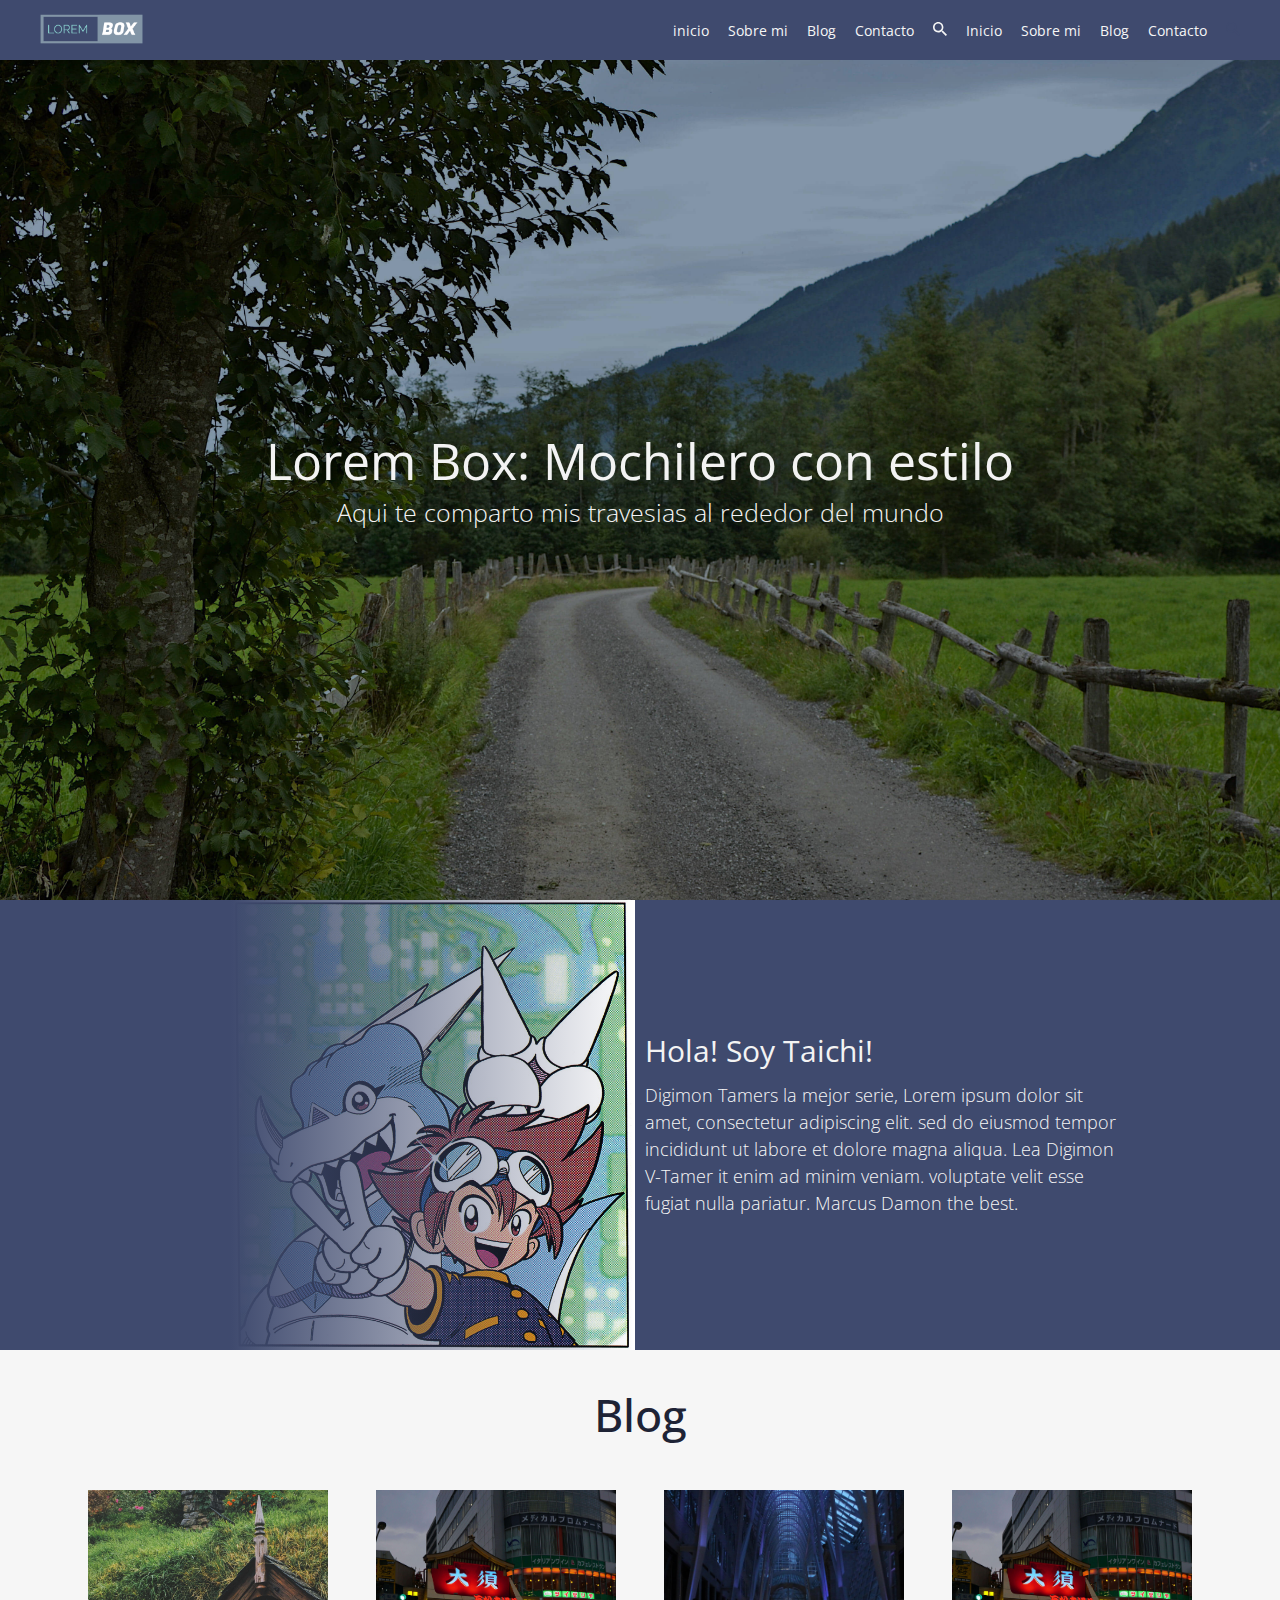
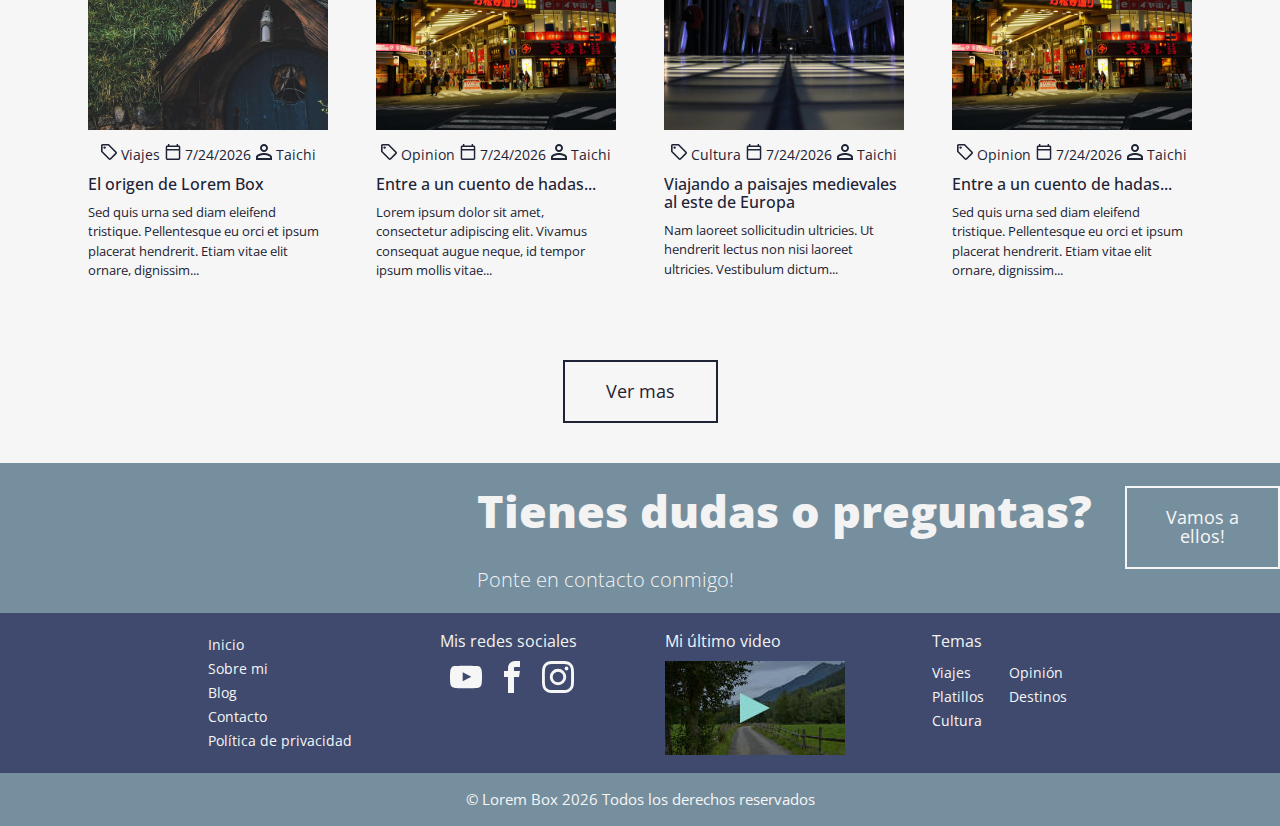
<file: Index.html>
<!DOCTYPE html>
    <html>
    <head>
        <meta charset="utf-8">
        <meta name="=viewport" content="width=device-width, initial-scale=1.0, maximum-scale=1.0, user-scalable=no">
        <link rel="shortcut icon" type="image/x-icon" href="img/logo.ico"> 
        <link rel="preload" href="fonts/OpenSans-Regular.woff2" crossorigin="anonymous" as="font" type="font/woff2">
        <link rel="preload" href="fonts/OpenSans-Light.woff2" crossorigin="anonymous" type="font/woff2"> 
        <title>Lorem Box: Mochilero con estilo</title>
        <link rel="stylesheet" href="css/fonts.css">
        <link rel="stylesheet" href="css/style.css">
        <link rel="stylesheet" href="css/responsivo.css">
        <script src="js/jquery-3.6.3.min.js"></script>
        <script src="js/script.js"></script>
    </head>
    <body>
        <div class="bar">
            <div class="bar-elements-left">
                    <a href="Index.html" class="barLink" data-actor="logo"><img src="img/logo.png" height="30" data-link-type="logo" alt="logo"></a>
                    <a href="Index.html" class="barLink" data-actor="abrirMenuRespons">
  
                    </a>
            </div>
            <div class="bar-elements-right">
               <a href="Index.html" class="barLink">inicio</a>
                <a href="#" class="barLink">Sobre mi</a></li>
                <a href="blog.html" class="barLink">Blog</a></li>
                <a href="contacto.html" class="barLink">Contacto</a></li>
                <a href="#" id="searchButton">
                    <svg data-icon="SearchBtn" width="100%" height="100%" viewBox="0 0 24 24">
                        <g transform="matrix(1.37221,0,0,1.37221,-4.11664,-4.11664)">
                                    <path
                                        d="M15.5,14L14.71,14L14.43,13.73C15.41,12.59 16,11.11 16,9.5C16,5.91 13.09,3 9.5,3C5.91,3 3,5.91 3,9.5C3,13.09 5.91,16 9.5,16C11.11,16 12.59,15.41 13.73,14.43L14,14.71L14,15.5L19,20.49L20.49,19L15.5,14ZM9.5,14C7.01,14 5,11.99 5,9.5C5,7.01 7.01,5 9.5,5C11.99,5 14,7.01 14,9.5C14,11.99 11.99,14 9.5,14Z"
                                        style="fill-rule:nonzero;" />
                        </g>
                    </svg>
                </a>
                <form class="search-box">
                    <input id="searchInput" type="text">
                </form>
            </div>
        </div>

        <div id="menuR" class="menuRespons" data-visible="false">
            <ul>
                <li class="elemLinks"><a href="Index.html" class="enlaceRespons">Inicio</a></li>
                <li class="elemLinks"><a href="#" class="enlaceRespons">Sobre mi</a></li>
                <li class="elemLinks"><a href="blog.html" class="enlaceRespons">Blog</a></li>
                <li class="elemLinks"><a href="contacto.html" class="enlaceRespons">Contacto</a></li>
                <li class="elemLinks"><a href="#" class="enlaceRespons">link</a></li>
                <li class="elemLinks"><a href="#" class="enlaceRespons">link</a></li>
                <li class="elemLinks"><a href="#" class="enlaceRespons">link</a></li>
                <li class="elemLinks"><a href="#" class="enlaceRespons">link</a></li>
            </ul>
        </div>

        <section class="hero">
            <h1>Lorem Box: Mochilero con estilo</h1>
            <h2>Aqui te comparto mis travesias al rededor del mundo</h2>
        </section>

        <section class="about">
            <div class="author"></div>
            <div class="author_info">
                <h1>Hola! Soy Taichi!</h1>
                <p>
                    Digimon Tamers la mejor serie, Lorem ipsum dolor sit amet, consectetur adipiscing elit.
                    sed do eiusmod tempor incididunt ut labore et dolore magna aliqua. 
                    Lea Digimon V-Tamer it enim ad minim veniam.
                    voluptate velit esse fugiat nulla pariatur.
                    Marcus Damon the best. 
                </p>
            </div>
        </section>

        <section class="blog">
            <h1>Blog</h1>

            <div class="home-posts">
                <!--<div class="home-post">

                    <div class="post-img onHomePage" style="background-image: url('img/1.jpg');"></div>
                    <ul class="post-tags home-tags">
                    </ul>
                    <li><a href="#"><span >
                                <svg width="100%" height="100%" viewBox="0 0 24 24" class="post-icon">
                                    <g transform="matrix(1.2,0,0,1.2,-2.4,-2.4)">
                                        <path
                                            d="M21.41,11.58L12.41,2.58C12.05,2.22 11.55,2 11,2L4,2C2.9,2 2,2.9 2,4L2,11C2,11.55 2.22,12.05 2.59,12.42L11.59,21.42C11.95,21.78 12.45,22 13,22C13.55,22 14.05,21.78 14.41,21.41L21.41,14.41C21.78,14.05 22,13.55 22,13C22,12.45 21.77,11.94 21.41,11.58ZM13,20.01L4,11L4,4L11,4L11,3.99L20,12.99L13,20.01Z"
                                            style="fill-rule:nonzero;" />
                                    </g>
                                    <g transform="matrix(1.2,0,0,1.2,-2.4,-2.4)">
                                        <circle cx="6.5" cy="6.5" r="1.5" />
                                    </g>
                                </svg>
                            </span> Viajes</a></li>
                    <li><a href="#"><span >
                                <svg viewBox="0 0 24 24" class="post-icon">
                                    <g transform="matrix(1.09091,0,0,1.09091,-1.09091,-1.09091)">
                                        <path
                                            d="M20,3L19,3L19,1L17,1L17,3L7,3L7,1L5,1L5,3L4,3C2.9,3 2,3.9 2,5L2,21C2,22.1 2.9,23 4,23L20,23C21.1,23 22,22.1 22,21L22,5C22,3.9 21.1,3 20,3ZM20,21L4,21L4,10L20,10L20,21ZM20,8L4,8L4,5L20,5L20,8Z"
                                            style="fill-rule:nonzero;" />
                                    </g>
                                </svg>
                            </span> 20/12/76</a></li>
                    <li><a href="#"><span >
                                <svg width="100%" height="100%" viewBox="0 0 24 24" class="post-icon">
                                    <path
                                        d="M12,2.85C13.74,2.85 15.15,4.26 15.15,6C15.15,7.74 13.74,9.15 12,9.15C10.26,9.15 8.85,7.74 8.85,6C8.85,4.26 10.26,2.85 12,2.85M12,16.35C16.455,16.35 21.15,18.54 21.15,19.5L21.15,21.15L2.85,21.15L2.85,19.5C2.85,18.54 7.545,16.35 12,16.35M12,0C8.685,0 6,2.685 6,6C6,9.315 8.685,12 12,12C15.315,12 18,9.315 18,6C18,2.685 15.315,0 12,0ZM12,13.5C7.995,13.5 0,15.51 0,19.5L0,24L24,24L24,19.5C24,15.51 16.005,13.5 12,13.5Z">
                                </svg>
                            </span> Taichi</a></li>
                    <div class="Post-short">
                        <h3 class="post-title">Lorem impusm</h3>
                        <p class="post-sneak">
                            mas texto de relleno
                        </p>
                    </div>
                </div>
                <div class="home-post">

                    <div class="post-img onHomePage" style="background-image: url('img/2.jpg');"></div>
                    <ul class="post-tags home-tags">
                    </ul>
                    <li><a href="#" class="post-link"><span >
                                <svg width="100%" height="100%" viewBox="0 0 24 24" class="post-icon">
                                    <g transform="matrix(1.2,0,0,1.2,-2.4,-2.4)">
                                        <path
                                            d="M21.41,11.58L12.41,2.58C12.05,2.22 11.55,2 11,2L4,2C2.9,2 2,2.9 2,4L2,11C2,11.55 2.22,12.05 2.59,12.42L11.59,21.42C11.95,21.78 12.45,22 13,22C13.55,22 14.05,21.78 14.41,21.41L21.41,14.41C21.78,14.05 22,13.55 22,13C22,12.45 21.77,11.94 21.41,11.58ZM13,20.01L4,11L4,4L11,4L11,3.99L20,12.99L13,20.01Z"
                                            style="fill-rule:nonzero;" />
                                    </g>
                                    <g transform="matrix(1.2,0,0,1.2,-2.4,-2.4)">
                                        <circle cx="6.5" cy="6.5" r="1.5" />
                                    </g>
                                </svg>
                            </span> Viajes</a></li>
                    <li><a href="#" class="post-link"><span >
                                <svg viewBox="0 0 24 24" class="post-icon">
                                    <g transform="matrix(1.09091,0,0,1.09091,-1.09091,-1.09091)">
                                        <path
                                            d="M20,3L19,3L19,1L17,1L17,3L7,3L7,1L5,1L5,3L4,3C2.9,3 2,3.9 2,5L2,21C2,22.1 2.9,23 4,23L20,23C21.1,23 22,22.1 22,21L22,5C22,3.9 21.1,3 20,3ZM20,21L4,21L4,10L20,10L20,21ZM20,8L4,8L4,5L20,5L20,8Z"
                                            style="fill-rule:nonzero;" />
                                    </g>
                                </svg>
                            </span> 20/12/76</a></li>
                    <li><a href="#" class="post-link"><span >
                                <svg width="100%" height="100%" viewBox="0 0 24 24" class="post-icon">
                                    <path
                                        d="M12,2.85C13.74,2.85 15.15,4.26 15.15,6C15.15,7.74 13.74,9.15 12,9.15C10.26,9.15 8.85,7.74 8.85,6C8.85,4.26 10.26,2.85 12,2.85M12,16.35C16.455,16.35 21.15,18.54 21.15,19.5L21.15,21.15L2.85,21.15L2.85,19.5C2.85,18.54 7.545,16.35 12,16.35M12,0C8.685,0 6,2.685 6,6C6,9.315 8.685,12 12,12C15.315,12 18,9.315 18,6C18,2.685 15.315,0 12,0ZM12,13.5C7.995,13.5 0,15.51 0,19.5L0,24L24,24L24,19.5C24,15.51 16.005,13.5 12,13.5Z">
                                </svg>
                            </span> Taichi</a></li>
                    <div class="Post-short">
                        <h3 class="post-title">Lorem impusm</h3>
                        <p class="post-sneak">
                            mas texto de relleno
                        </p>
                    </div>
                </div>
                <div class="home-post">
                    <div class="post-img onHomePage" style="background-image: url('img/4.jpg');"></div>
                    <ul class="post-tags home-tags">
                    </ul>
                    <li><a href="#"><span >
                                <svg width="100%" height="100%" viewBox="0 0 24 24" class="post-icon">
                                    <g transform="matrix(1.2,0,0,1.2,-2.4,-2.4)">
                                        <path
                                            d="M21.41,11.58L12.41,2.58C12.05,2.22 11.55,2 11,2L4,2C2.9,2 2,2.9 2,4L2,11C2,11.55 2.22,12.05 2.59,12.42L11.59,21.42C11.95,21.78 12.45,22 13,22C13.55,22 14.05,21.78 14.41,21.41L21.41,14.41C21.78,14.05 22,13.55 22,13C22,12.45 21.77,11.94 21.41,11.58ZM13,20.01L4,11L4,4L11,4L11,3.99L20,12.99L13,20.01Z"
                                            style="fill-rule:nonzero;" />
                                    </g>
                                    <g transform="matrix(1.2,0,0,1.2,-2.4,-2.4)">
                                        <circle cx="6.5" cy="6.5" r="1.5" />
                                    </g>
                                </svg>
                            </span> Viajes</a></li>
                    <li><a href="#" class="post-link"><span >
                                <svg viewBox="0 0 24 24" class="post-icon">
                                    <g transform="matrix(1.09091,0,0,1.09091,-1.09091,-1.09091)">
                                        <path
                                            d="M20,3L19,3L19,1L17,1L17,3L7,3L7,1L5,1L5,3L4,3C2.9,3 2,3.9 2,5L2,21C2,22.1 2.9,23 4,23L20,23C21.1,23 22,22.1 22,21L22,5C22,3.9 21.1,3 20,3ZM20,21L4,21L4,10L20,10L20,21ZM20,8L4,8L4,5L20,5L20,8Z"
                                            style="fill-rule:nonzero;" />
                                    </g>
                                </svg>
                            </span> 20/12/76</a></li>
                    <li><a href="#" class="post-link"><span >
                                <svg width="100%" height="100%" viewBox="0 0 24 24" class="post-icon">
                                    <path
                                        d="M12,2.85C13.74,2.85 15.15,4.26 15.15,6C15.15,7.74 13.74,9.15 12,9.15C10.26,9.15 8.85,7.74 8.85,6C8.85,4.26 10.26,2.85 12,2.85M12,16.35C16.455,16.35 21.15,18.54 21.15,19.5L21.15,21.15L2.85,21.15L2.85,19.5C2.85,18.54 7.545,16.35 12,16.35M12,0C8.685,0 6,2.685 6,6C6,9.315 8.685,12 12,12C15.315,12 18,9.315 18,6C18,2.685 15.315,0 12,0ZM12,13.5C7.995,13.5 0,15.51 0,19.5L0,24L24,24L24,19.5C24,15.51 16.005,13.5 12,13.5Z">
                                </svg>
                            </span> Taichi</a></li>
                    <div class="Post-short">
                        <h3 class="post-title">Lorem impusm</h3>
                        <p class="post-sneak">
                            mas texto de relleno
                        </p>
                    </div>
                </div>
                <div class="home-post">
                    <div class="post-img onHomePage" style="background-image: url('img/3.jpg');"></div>
                    <ul class="post-tags home-tags">
                    </ul>
                    <li><a href="#" class="post-link"><span >
                                <svg width="100%" height="100%" viewBox="0 0 24 24" class="post-icon">
                                    <g transform="matrix(1.2,0,0,1.2,-2.4,-2.4)">
                                        <path
                                            d="M21.41,11.58L12.41,2.58C12.05,2.22 11.55,2 11,2L4,2C2.9,2 2,2.9 2,4L2,11C2,11.55 2.22,12.05 2.59,12.42L11.59,21.42C11.95,21.78 12.45,22 13,22C13.55,22 14.05,21.78 14.41,21.41L21.41,14.41C21.78,14.05 22,13.55 22,13C22,12.45 21.77,11.94 21.41,11.58ZM13,20.01L4,11L4,4L11,4L11,3.99L20,12.99L13,20.01Z"
                                            style="fill-rule:nonzero;" />
                                    </g>
                                    <g transform="matrix(1.2,0,0,1.2,-2.4,-2.4)">
                                        <circle cx="6.5" cy="6.5" r="1.5" />
                                    </g>
                                </svg>
                            </span> Viajes</a></li>
                    <li><a href="#" class="post-link"><span >
                                <svg viewBox="0 0 24 24" class="post-icon">
                                    <g transform="matrix(1.09091,0,0,1.09091,-1.09091,-1.09091)">
                                        <path
                                            d="M20,3L19,3L19,1L17,1L17,3L7,3L7,1L5,1L5,3L4,3C2.9,3 2,3.9 2,5L2,21C2,22.1 2.9,23 4,23L20,23C21.1,23 22,22.1 22,21L22,5C22,3.9 21.1,3 20,3ZM20,21L4,21L4,10L20,10L20,21ZM20,8L4,8L4,5L20,5L20,8Z"
                                            style="fill-rule:nonzero;" />
                                    </g>
                                </svg>
                            </span> 20/12/76</a></li>
                    <li><a href="#" class="post-link"><span >
                                <svg width="100%" height="100%" viewBox="0 0 24 24" class="post-icon">
                                    <path
                                        d="M12,2.85C13.74,2.85 15.15,4.26 15.15,6C15.15,7.74 13.74,9.15 12,9.15C10.26,9.15 8.85,7.74 8.85,6C8.85,4.26 10.26,2.85 12,2.85M12,16.35C16.455,16.35 21.15,18.54 21.15,19.5L21.15,21.15L2.85,21.15L2.85,19.5C2.85,18.54 7.545,16.35 12,16.35M12,0C8.685,0 6,2.685 6,6C6,9.315 8.685,12 12,12C15.315,12 18,9.315 18,6C18,2.685 15.315,0 12,0ZM12,13.5C7.995,13.5 0,15.51 0,19.5L0,24L24,24L24,19.5C24,15.51 16.005,13.5 12,13.5Z">
                                </svg>
                            </span> Taichi</a></li>
                    <div class="Post-short">
                        <h3 class="post-title">Lorem impusm</h3>
                        <p class="post-sneak">
                            mas texto de relleno
                        </p>
                    </div>
                </div>-->
            </div>

            <a href="blog.html" class="button button-big" id="ctaBlogSM">Ver mas</a>
        </section>

        <section class="contact-ribbon">
            <h1>Tienes dudas o preguntas?</h1>
            <h2>Ponte en contacto conmigo!</h2>

            <a id="contactCTA" class="button ghost button-big">Vamos a ellos!</a>
        </section>

        <section class="footer">
            <ul class="footer-menu">
                <!--<li><a href="#" class="footer-link">Inicio</a></li>
                <li><a href="#" class="footer-link">Sobre mi</a></li>
                <li><a href="#" class="footer-link">Blog</a></li>
                <li><a href="#" class="footer-link">Contacto</a></li>
                <li><a href="#" class="footer-link">Política de privacidad</a></li>-->
            </ul>

            <div class="social-nets">
                <h4 class="cuarto-nivel mrgbottom-10px">Mis redes sociales</h4>
                <ul class="social-icons-svg">
                    <!--<li><a href="#"><span>
                        <svg class="social-icon-svg" viewBox="0 0 640 640">
                            <path d="M633.468 192.038s-6.248-44.115-25.477-63.485c-24.366-25.477-51.65-25.642-64.123-27.118-89.493-6.52-223.904-6.52-223.904-6.52h-.236s-134.352 0-223.893 6.52c-12.52 1.523-39.768 1.63-64.123 27.118-19.24 19.37-25.358 63.485-25.358 63.485S-.012 243.806-.012 295.681v48.509c0 51.768 6.366 103.643 6.366 103.643s6.248 44.114 25.358 63.52c24.355 25.477 56.363 24.65 70.655 27.367 51.237 4.89 217.644 6.366 217.644 6.366s134.529-.237 224.022-6.638c12.52-1.477 39.756-1.63 64.123-27.119 19.24-19.37 25.476-63.532 25.476-63.532S640 396.03 640 344.154v-48.508c-.13-51.769-6.497-103.643-6.497-103.643l-.035.035zm-379.8 211.007V223.173L426.56 313.41l-172.892 89.635z"/>
                        </svg>
                    </span></a></li>
                    <li><a href="#"><span>
                        <svg class="social-icon-svg" viewBox="0 0 640 640">
                            <path d="M380.001 120.001h99.993V0h-99.993c-77.186 0-139.986 62.8-139.986 139.986v60h-80.009V320h79.985v320h120.013V320h99.994l19.996-120.013h-119.99v-60.001c0-10.843 9.154-19.996 19.996-19.996v.012z"/>
                        </svg>
                    </span></a></li>
                    <li><a href="#"><span>
                        <svg class="social-icon-svg" viewBox="0 0 122.88 122.88">
                            <path d="M61.45,0C44.76,0,42.66.07,36.11.37A45.08,45.08,0,0,0,21.2,3.23a29.86,29.86,0,0,0-10.88,7.08,30.26,30.26,0,0,0-7.1,10.88A44.92,44.92,0,0,0,.37,36.11C.08,42.66,0,44.75,0,61.44S.07,80.21.37,86.77a45.08,45.08,0,0,0,2.86,14.91,30.12,30.12,0,0,0,7.08,10.88,30.13,30.13,0,0,0,10.88,7.1,45.17,45.17,0,0,0,14.92,2.85c6.55.3,8.64.37,25.33.37s18.77-.07,25.33-.37a45.17,45.17,0,0,0,14.92-2.85,31.54,31.54,0,0,0,18-18,45.6,45.6,0,0,0,2.86-14.91c.29-6.55.37-8.64.37-25.33s-.08-18.78-.37-25.33a45.66,45.66,0,0,0-2.86-14.92,30.1,30.1,0,0,0-7.09-10.88,29.77,29.77,0,0,0-10.88-7.08A45.14,45.14,0,0,0,86.76.37C80.2.07,78.12,0,61.43,0ZM55.93,11.07h5.52c16.4,0,18.34.06,24.82.36a34,34,0,0,1,11.41,2.11,19,19,0,0,1,7.06,4.6,19.16,19.16,0,0,1,4.6,7.06,34,34,0,0,1,2.11,11.41c.3,6.47.36,8.42.36,24.82s-.06,18.34-.36,24.82a33.89,33.89,0,0,1-2.11,11.4A20.35,20.35,0,0,1,97.68,109.3a33.64,33.64,0,0,1-11.41,2.12c-6.47.3-8.42.36-24.82.36s-18.35-.06-24.83-.36a34,34,0,0,1-11.41-2.12,19,19,0,0,1-7.07-4.59,19,19,0,0,1-4.59-7.06,34,34,0,0,1-2.12-11.41c-.29-6.48-.35-8.42-.35-24.83s.06-18.34.35-24.82a33.7,33.7,0,0,1,2.12-11.41,19,19,0,0,1,4.59-7.06,19.12,19.12,0,0,1,7.07-4.6A34.22,34.22,0,0,1,36.62,11.4c5.67-.25,7.86-.33,19.31-.34Zm38.31,10.2a7.38,7.38,0,1,0,7.38,7.37,7.37,7.37,0,0,0-7.38-7.37ZM61.45,29.89A31.55,31.55,0,1,0,93,61.44,31.56,31.56,0,0,0,61.45,29.89Zm0,11.07A20.48,20.48,0,1,1,41,61.44,20.48,20.48,0,0,1,61.45,41Z"/>
                        </svg>
                    </span></a></li>-->
                </ul>
            </div>

            <div class="last-vid">
                <h4 class="cuarto-nivel mrgbottom-10px">Mi último video</h4>
                <div class="video-container"></div>
            </div>

            <div class="topics">
                <h4 class="cuarto-nivel mrgbottom-10px">Temas</h4>
                <ul class="topic-links" id="topicLinksFooter">
                    <!--<li><a href="#" class="footer-link">Viajes</a></li>
                    <li><a href="#" class="footer-link">Platillos</a></li>
                    <li><a href="#" class="footer-link">Cultura</a></li>
                    <li><a href="#" class="footer-link">Opinión</a></li>
                    <li><a href="#" class="footer-link">Destinos</a></li>-->
                </ul>
            </div>
        </section>

        <section class="copy-ribbon">
     
        </section>
    </body>
</html>
</file>
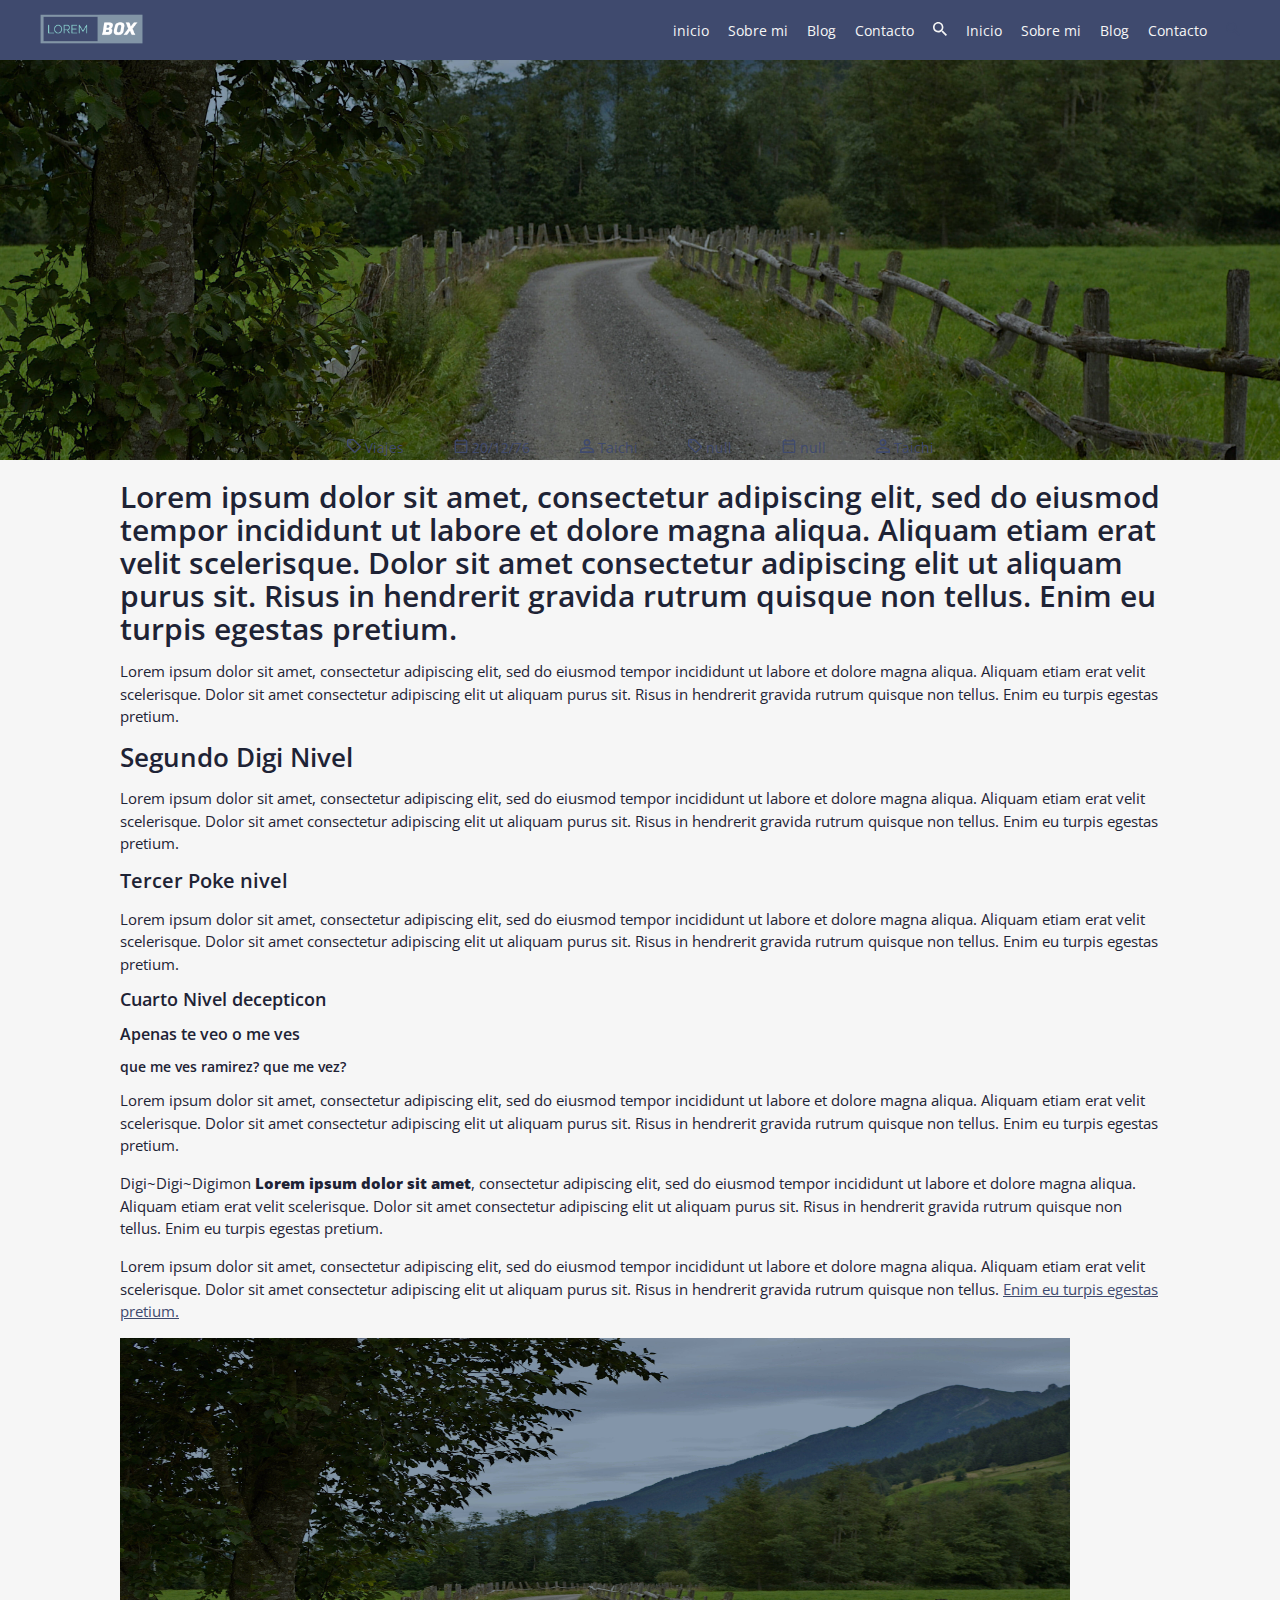
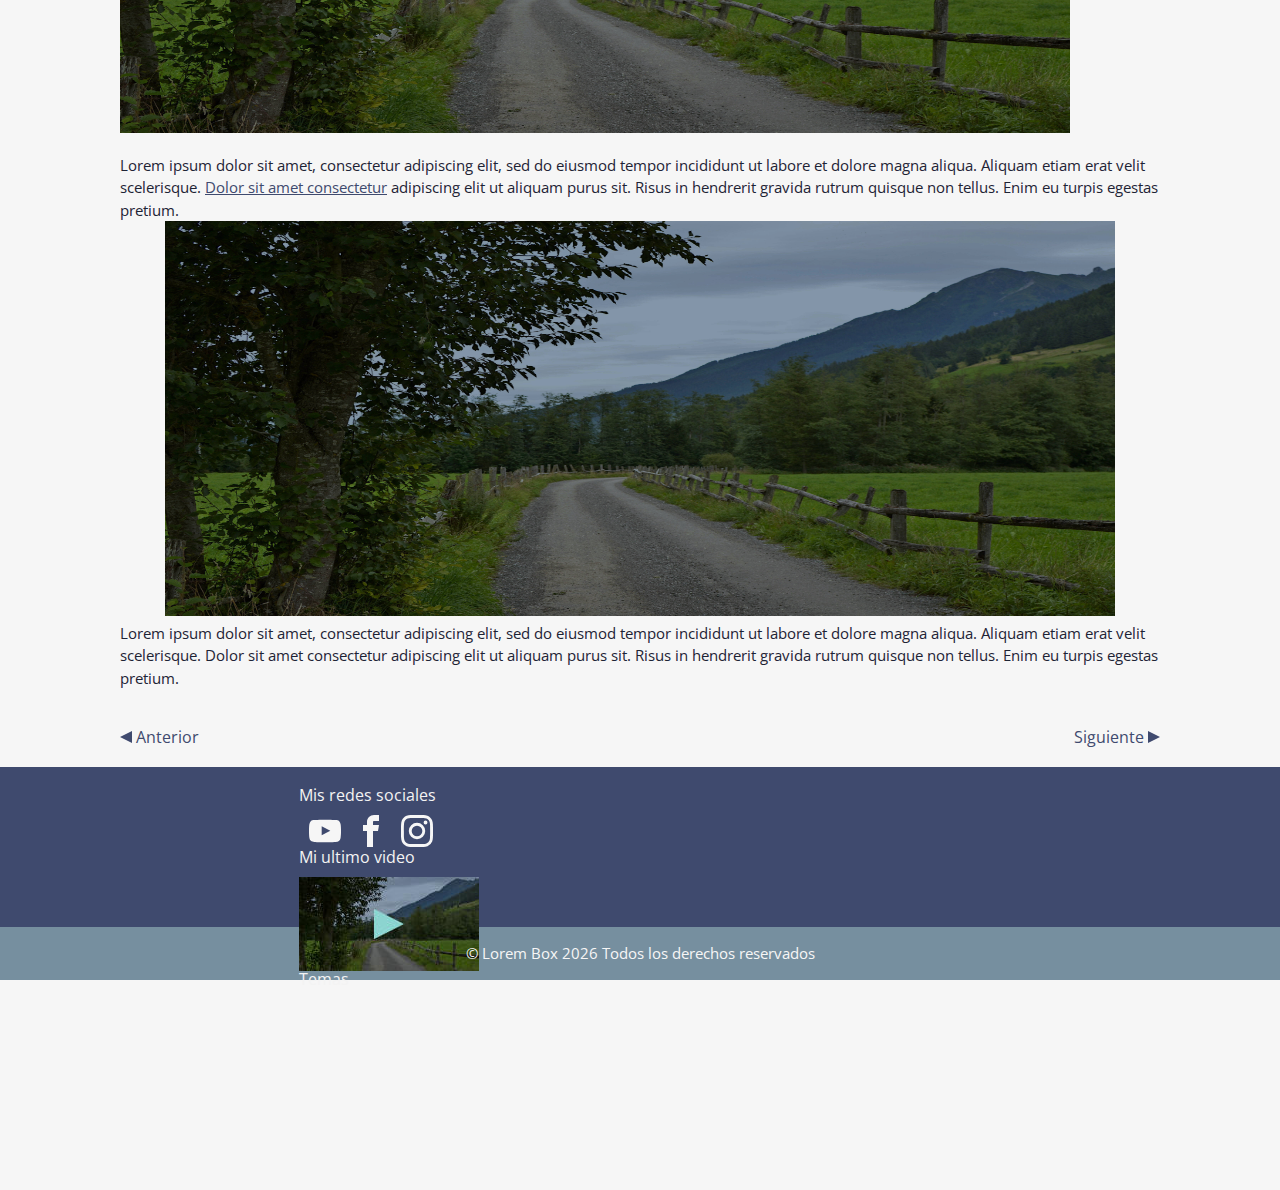
<file: Articulo.html>
<!DOCTYPE html>
<html>

    <head>
        <meta charset="utf-8">
        <title>Viajando a paisajes mediavales al este de Europa | Lorem Box</title>
        <meta name="=viewport" content="width=device-width, initial-scale=1.0, maximum-scale=1.0, user-scalable=no">
        <link rel="shortcut icon" type="image/x-icon" href="img/logo.ico">
        <link rel="preload" href="fonts/OpenSans-Regular.woff2" crossorigin="anonymous" as="font" type="font/woff2">
        <link rel="preload" href="fonts/OpenSans-Light.woff2" crossorigin="anonymous" type="font/woff2"> 
        <link rel="stylesheet" href="css/fonts.css">
        <link rel="stylesheet" href="css/style.css">
        <link rel="stylesheet" href="css/responsivo.css">
        <script src="js/jquery-3.6.3.min.js"></script>
        <script src="js/script.js"></script>
    </head>
    <body>

        <div class="bar">
            <div class="bar-elements-left">
                    <a href="Index.html" class="barLink" data-actor="logo"><img src="img/logo.png" height="30" data-link-type="logo" alt="logo"></a>
                    <a href="#" class="barLink" data-actor="abrirMenuRespons">
  
                    </a>
            </div>
            <div class="bar-elements-right">
               <a href="#" class="barLink">inicio</a>
                <a href="#" class="barLink">Sobre mi</a></li>
                <a href="blog.html" class="barLink">Blog</a></li>
                <a href="contacto.html" class="barLink">Contacto</a></li>
                <a href="#" id="searchButton">
                    <svg data-icon="SearchBtn" width="100%" height="100%" viewBox="0 0 24 24">
                        <g transform="matrix(1.37221,0,0,1.37221,-4.11664,-4.11664)">
                                    <path
                                        d="M15.5,14L14.71,14L14.43,13.73C15.41,12.59 16,11.11 16,9.5C16,5.91 13.09,3 9.5,3C5.91,3 3,5.91 3,9.5C3,13.09 5.91,16 9.5,16C11.11,16 12.59,15.41 13.73,14.43L14,14.71L14,15.5L19,20.49L20.49,19L15.5,14ZM9.5,14C7.01,14 5,11.99 5,9.5C5,7.01 7.01,5 9.5,5C11.99,5 14,7.01 14,9.5C14,11.99 11.99,14 9.5,14Z"
                                        style="fill-rule:nonzero;" />
                        </g>
                    </svg>
                </a>
                <form class="search-box">
                    <input id="searchInput" type="text">
                </form>
            </div>
        </div>

        <div id="menuR" class="menuRespons" data-visible="false">
            <ul>
                <li class="elemLinks"><a href="Index.html" class="enlaceRespons">Inicio</a></li>
                <li class="elemLinks"><a href="#" class="enlaceRespons">Sobre mi</a></li>
                <li class="elemLinks"><a href="blog.html" class="enlaceRespons">Blog</a></li>
                <li class="elemLinks"><a href="contacto.html" class="enlaceRespons">Contacto</a></li>
                <li class="elemLinks"><a href="#" class="enlaceRespons">link</a></li>
                <li class="elemLinks"><a href="#" class="enlaceRespons">link</a></li>
                <li class="elemLinks"><a href="#" class="enlaceRespons">link</a></li>
                <li class="elemLinks"><a href="#" class="enlaceRespons">link</a></li>
            </ul>
        </div>

            <section class="hero-general" data-pageType="post">
                <h1 class="hero-title">Viajando a paisajes mediavales al este de Europa</h1>
                <ul class="hero-subtitle tags-list">
                    <li><a href="#" class="tag-link"><span >
                            <svg width="100%" height="100%" viewBox="0 0 24 24" class="tag-icon">
                                <g transform="matrix(1.2,0,0,1.2,-2.4,-2.4)">
                                    <path
                                        d="M21.41,11.58L12.41,2.58C12.05,2.22 11.55,2 11,2L4,2C2.9,2 2,2.9 2,4L2,11C2,11.55 2.22,12.05 2.59,12.42L11.59,21.42C11.95,21.78 12.45,22 13,22C13.55,22 14.05,21.78 14.41,21.41L21.41,14.41C21.78,14.05 22,13.55 22,13C22,12.45 21.77,11.94 21.41,11.58ZM13,20.01L4,11L4,4L11,4L11,3.99L20,12.99L13,20.01Z"
                                        style="fill-rule:nonzero;" />
                                </g>
                                <g transform="matrix(1.2,0,0,1.2,-2.4,-2.4)">
                                    <circle cx="6.5" cy="6.5" r="1.5" />
                                </g>
                            </svg>
                        </span> Viajes</a></li>
                 <li><a href="#" class="tag-link"><span >
                            <svg width="100%" height="100%" viewBox="0 0 24 24" class="tag-icon">
                                <g transform="matrix(1.09091,0,0,1.09091,-1.09091,-1.09091)">
                                    <path
                                        d="M20,3L19,3L19,1L17,1L17,3L7,3L7,1L5,1L5,3L4,3C2.9,3 2,3.9 2,5L2,21C2,22.1 2.9,23 4,23L20,23C21.1,23 22,22.1 22,21L22,5C22,3.9 21.1,3 20,3ZM20,21L4,21L4,10L20,10L20,21ZM20,8L4,8L4,5L20,5L20,8Z"
                                        style="fill-rule:nonzero;" />
                                </g>
                            </svg>
                        </span> 20/12/76</a></li>
                <li><a href="#" class="tag-link"><span >
                            <svg width="100%" height="100%" viewBox="0 0 24 24" class="tag-icon">
                                <path
                                    d="M12,2.85C13.74,2.85 15.15,4.26 15.15,6C15.15,7.74 13.74,9.15 12,9.15C10.26,9.15 8.85,7.74 8.85,6C8.85,4.26 10.26,2.85 12,2.85M12,16.35C16.455,16.35 21.15,18.54 21.15,19.5L21.15,21.15L2.85,21.15L2.85,19.5C2.85,18.54 7.545,16.35 12,16.35M12,0C8.685,0 6,2.685 6,6C6,9.315 8.685,12 12,12C15.315,12 18,9.315 18,6C18,2.685 15.315,0 12,0ZM12,13.5C7.995,13.5 0,15.51 0,19.5L0,24L24,24L24,19.5C24,15.51 16.005,13.5 12,13.5Z">
                            </svg>
                        </span> Taichi</a></li>
            </section>

        <section class="article">
            <div class="article-content">
                <h1>                    Lorem ipsum dolor sit amet, consectetur adipiscing elit, sed do eiusmod tempor incididunt ut labore et dolore magna aliqua. Aliquam etiam erat velit scelerisque. Dolor sit amet consectetur adipiscing elit ut aliquam purus sit. Risus in hendrerit gravida rutrum quisque non tellus. Enim eu turpis egestas pretium.
                </h1>
                <br>
                <p>
                    Lorem ipsum dolor sit amet, consectetur adipiscing elit, sed do eiusmod tempor incididunt ut labore et dolore magna aliqua. Aliquam etiam erat velit scelerisque. Dolor sit amet consectetur adipiscing elit ut aliquam purus sit. Risus in hendrerit gravida rutrum quisque non tellus. Enim eu turpis egestas pretium.
                </p>
                <br>
                <h2>Segundo Digi Nivel</h2>
                <br>
                <p>
                    Lorem ipsum dolor sit amet, consectetur adipiscing elit, sed do eiusmod tempor incididunt ut labore et dolore magna aliqua. Aliquam etiam erat velit scelerisque. Dolor sit amet consectetur adipiscing elit ut aliquam purus sit. Risus in hendrerit gravida rutrum quisque non tellus. Enim eu turpis egestas pretium.
                </p>
                <br>
                <h3>Tercer Poke nivel</h3>
                <br>
                <p>
                    Lorem ipsum dolor sit amet, consectetur adipiscing elit, sed do eiusmod tempor incididunt ut labore et dolore magna aliqua. Aliquam etiam erat velit scelerisque. Dolor sit amet consectetur adipiscing elit ut aliquam purus sit. Risus in hendrerit gravida rutrum quisque non tellus. Enim eu turpis egestas pretium.
                </p>
                <br>
                <h4>Cuarto Nivel decepticon</h4>
                <br>
                <h5>Apenas te veo o me ves</h5>
                <br>
                <h6> que me ves ramirez? que me vez?</h6>
                <br>
                <p>
                    Lorem ipsum dolor sit amet, consectetur adipiscing elit, sed do eiusmod tempor incididunt ut labore et dolore magna aliqua. Aliquam etiam erat velit scelerisque. Dolor sit amet consectetur adipiscing elit ut aliquam purus sit. Risus in hendrerit gravida rutrum quisque non tellus. Enim eu turpis egestas pretium.
                </p>
                <br>
                <p>
                    Digi~Digi~Digimon
                    <b>Lorem ipsum dolor sit amet</b>, consectetur adipiscing elit, sed do eiusmod tempor incididunt ut labore et dolore magna aliqua. Aliquam etiam erat velit scelerisque. Dolor sit amet consectetur adipiscing elit ut aliquam purus sit. Risus in hendrerit gravida rutrum quisque non tellus. Enim eu turpis egestas pretium.
                </p>
                <br>
                <p>
                    Lorem ipsum dolor sit amet, consectetur adipiscing elit, sed do eiusmod tempor incididunt ut labore et dolore magna aliqua. Aliquam etiam erat velit scelerisque. Dolor sit amet consectetur adipiscing elit ut aliquam purus sit. Risus in hendrerit gravida rutrum quisque non tellus. <a class="link-articulo">Enim eu turpis egestas pretium.</a> 
                </p>
                <br>
                <p><img src="img/hero_img.jpg" width="950" height="395"></p>
                <br>
                <p>
                    Lorem ipsum dolor sit amet, consectetur adipiscing elit, sed do eiusmod tempor incididunt ut labore et dolore magna aliqua. Aliquam etiam erat velit scelerisque. <a>Dolor sit amet consectetur</a> adipiscing elit ut aliquam purus sit. Risus in hendrerit gravida rutrum quisque non tellus. Enim eu turpis egestas pretium.
                </p>
                <p style="text-align: center;"><img src="img/hero_img.jpg" width="950" height="395"></p>
                <p>
                    Lorem ipsum dolor sit amet, consectetur adipiscing elit, sed do eiusmod tempor incididunt ut labore et dolore magna aliqua. Aliquam etiam erat velit scelerisque. Dolor sit amet consectetur adipiscing elit ut aliquam purus sit. Risus in hendrerit gravida rutrum quisque non tellus. Enim eu turpis egestas pretium.
                </p>
            </div>
            <div class="post-commands">
                <a href="#" class="prev-post"><span>
                    <svg width="100%" height="100%" viewBox="0 0 100 100" class="post-cmd-icon">
                        <path d="M0,50L100,0L100,100L0,50Z" />
                    </svg>
                    </span> Anterior</a>
                <a href="#" class="next-post">Siguiente <span> 
                        <svg width="100%" height="100%" viewBox="0 0 100 100" class="post-cmd-icon">
                            <path d="M100,50L0,0L0,100L100,50Z" />
                        </svg>
                    </span></a>
            </div>
        </section>

        <section class="footer">
            <ul class="footer-menu">
                <!--<li><a href="#" class="footer-link">inicio</a></li>
                <li><a href="#" class="footer-link">Sobre mi</a></li>
                <li><a href="#" class="footer-link">Blog</a></li>
                <li><a href="#" class="footer-link">Contacto</a></li>
                <li><a href="#" class="footer-link">Politica de privacidad</a></li>
            </ul>-->

            <div class="social-net">
                <h4 class="cuarto-nivel mrgbottom-10px">Mis redes sociales</h4>
                <ul class="social-icons-svg">
                    <!--<li><a href="#"><span>
                                <svg width="64" height="64" viewBox="0 0 640 640"  class="social-icon">
                                    <path
                                        d="M633.468 192.038s-6.248-44.115-25.477-63.485c-24.366-25.477-51.65-25.642-64.123-27.118-89.493-6.52-223.904-6.52-223.904-6.52h-.236s-134.352 0-223.893 6.52c-12.52 1.523-39.768 1.63-64.123 27.118-19.24 19.37-25.358 63.485-25.358 63.485S-.012 243.806-.012 295.681v48.509c0 51.768 6.366 103.643 6.366 103.643s6.248 44.114 25.358 63.52c24.355 25.477 56.363 24.65 70.655 27.367 51.237 4.89 217.644 6.366 217.644 6.366s134.529-.237 224.022-6.638c12.52-1.477 39.756-1.63 64.123-27.119 19.24-19.37 25.476-63.532 25.476-63.532S640 396.03 640 344.154v-48.508c-.13-51.769-6.497-103.643-6.497-103.643l-.035.035zm-379.8 211.007V223.173L426.56 313.41l-172.892 89.635z" />
                                </svg>
                            </span></a></li>
                    <li><a href="#"><span>
                                <svg width="64" height="64" viewBox="0 0 640 640"  class="social-icon">
                                    <path
                                        d="M380.001 120.001h99.993V0h-99.993c-77.186 0-139.986 62.8-139.986 139.986v60h-80.009V320h79.985v320h120.013V320h99.994l19.996-120.013h-119.99v-60.001c0-10.843 9.154-19.996 19.996-19.996v.012z" />
                                </svg>
                            </span></a></li>
                    <li><a href="#"><span >
                                <svg viewBox="0 0 122.88 122.88" class="social-icon">
                                    <path
                                        d="M61.45,0C44.76,0,42.66.07,36.11.37A45.08,45.08,0,0,0,21.2,3.23a29.86,29.86,0,0,0-10.88,7.08,30.26,30.26,0,0,0-7.1,10.88A44.92,44.92,0,0,0,.37,36.11C.08,42.66,0,44.75,0,61.44S.07,80.21.37,86.77a45.08,45.08,0,0,0,2.86,14.91,30.12,30.12,0,0,0,7.08,10.88,30.13,30.13,0,0,0,10.88,7.1,45.17,45.17,0,0,0,14.92,2.85c6.55.3,8.64.37,25.33.37s18.77-.07,25.33-.37a45.17,45.17,0,0,0,14.92-2.85,31.54,31.54,0,0,0,18-18,45.6,45.6,0,0,0,2.86-14.91c.29-6.55.37-8.64.37-25.33s-.08-18.78-.37-25.33a45.66,45.66,0,0,0-2.86-14.92,30.1,30.1,0,0,0-7.09-10.88,29.77,29.77,0,0,0-10.88-7.08A45.14,45.14,0,0,0,86.76.37C80.2.07,78.12,0,61.43,0ZM55.93,11.07h5.52c16.4,0,18.34.06,24.82.36a34,34,0,0,1,11.41,2.11,19,19,0,0,1,7.06,4.6,19.16,19.16,0,0,1,4.6,7.06,34,34,0,0,1,2.11,11.41c.3,6.47.36,8.42.36,24.82s-.06,18.34-.36,24.82a33.89,33.89,0,0,1-2.11,11.4A20.35,20.35,0,0,1,97.68,109.3a33.64,33.64,0,0,1-11.41,2.12c-6.47.3-8.42.36-24.82.36s-18.35-.06-24.83-.36a34,34,0,0,1-11.41-2.12,19,19,0,0,1-7.07-4.59,19,19,0,0,1-4.59-7.06,34,34,0,0,1-2.12-11.41c-.29-6.48-.35-8.42-.35-24.83s.06-18.34.35-24.82a33.7,33.7,0,0,1,2.12-11.41,19,19,0,0,1,4.59-7.06,19.12,19.12,0,0,1,7.07-4.6A34.22,34.22,0,0,1,36.62,11.4c5.67-.25,7.86-.33,19.31-.34Zm38.31,10.2a7.38,7.38,0,1,0,7.38,7.37,7.37,7.37,0,0,0-7.38-7.37ZM61.45,29.89A31.55,31.55,0,1,0,93,61.44,31.56,31.56,0,0,0,61.45,29.89Zm0,11.07A20.48,20.48,0,1,1,41,61.44,20.48,20.48,0,0,1,61.45,41Z" />
                                </svg>
                            </span></a></li>-->
                </ul>
            </div>

            <div class="last-vid">
                <h4 class="cuarto-nivel mrgbottom-10px">Mi ultimo video</h4>
                <div class="video-container"></div>
            </div>

            <div class="topics">
                <h4 class="cuarto-nivel mrgbottom-10px">Temas</h4>
                <ul class="topic-links" id="topicLinksFooter">
                    <!--<li><a href="#" class="footer-link">Viajes</a></li>
                    <li><a href="#" class="footer-link">Platillos</a></li>
                    <li><a href="#" class="footer-link">Cultura</a></li>
                    <li><a href="#" class="footer-link">Opinion</a></li>
                    <li><a href="#" class="footer-link">Destinos</a></li>-->
                </ul>
            </div>
        </section>

        <section class="copy-ribbon">
 
        </section>
    </body>
</html>
</file>
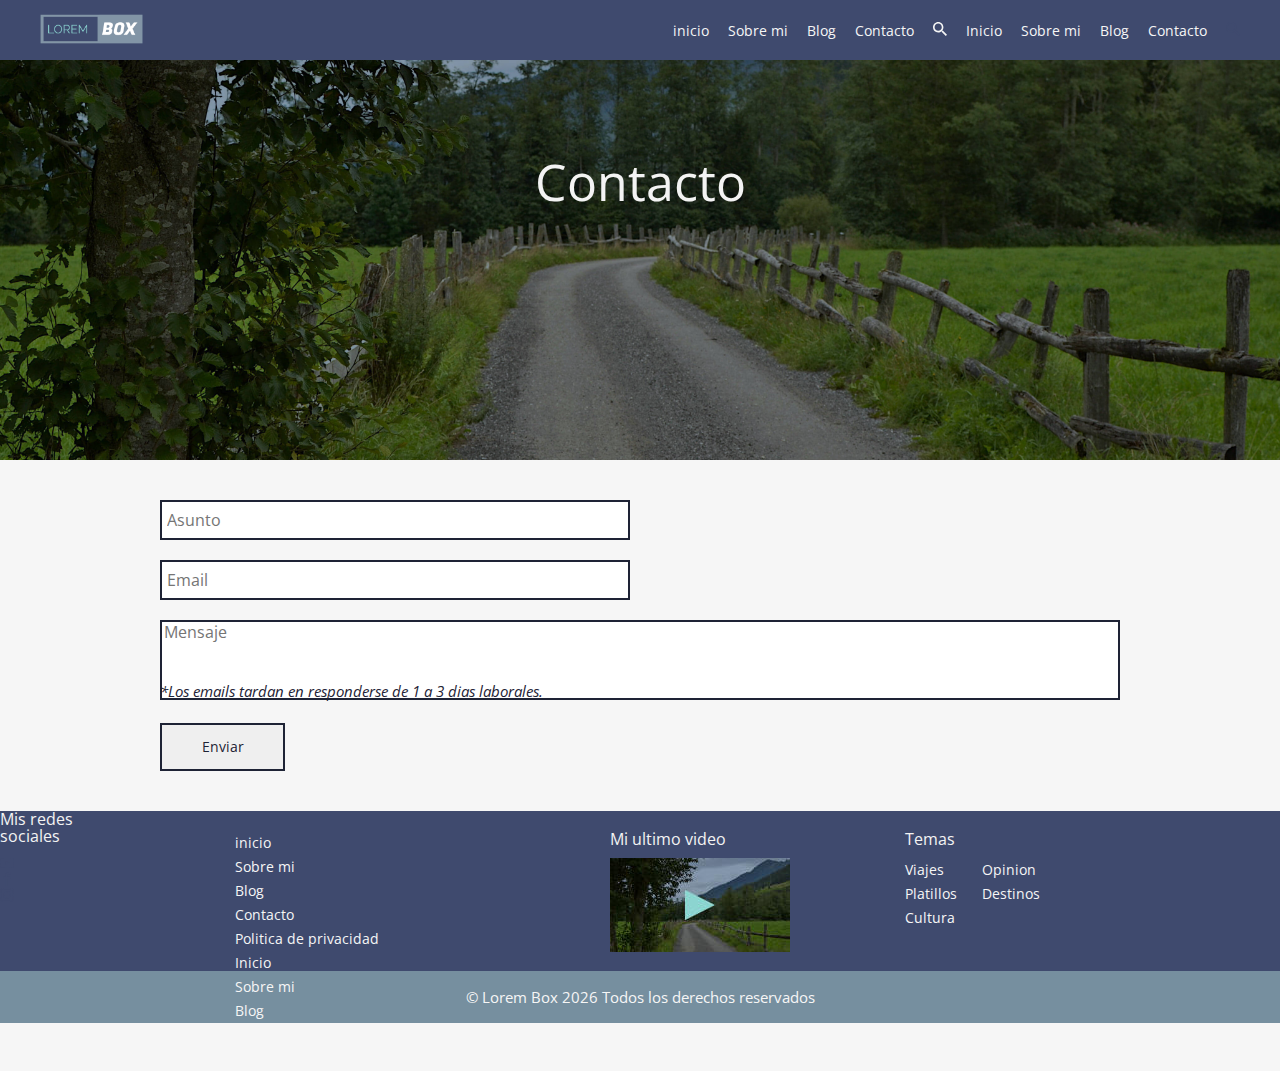
<file: contacto.html>
<!DOCTYPE html>
<html>

    <head>
        <meta charset="utf-8">
        <title>Contacto | Lorem Box</title>
        <meta name="=viewport" content="width=device-width, initial-scale=1.0, maximum-scale=1.0, user-scalable=no">
        <link rel="shortcut icon" type="image/x-icon" href="img/logo.ico">
        <link rel="preload" href="fonts/OpenSans-Regular.woff2" crossorigin="anonymous" as="font" type="font/woff2">
        <link rel="preload" href="fonts/OpenSans-Light.woff2" crossorigin="anonymous" type="font/woff2">
        <link rel="stylesheet" href="css/fonts.css">
        <link rel="stylesheet" href="css/style.css">
        <link rel="stylesheet" href="css/responsivo.css">
        <script src="js/jquery-3.6.3.min.js"></script>
        <script src="js/script.js"></script>
        <script src="js/jquery.validate.min.js"></script>
    </head>
    <body>
        <div class="bar">
            <div class="bar-elements-left">
                    <a href="Index.html" class="barLink" data-actor="logo"><img src="img/logo.png" height="30" data-link-type="logo" alt="logo"></a>
                    <a href="#" class="barLink" data-actor="abrirMenuRespons">
  
                    </a>
            </div>
            <div class="bar-elements-right">
               <a href="Index.html" class="barLink">inicio</a>
                <a href="#" class="barLink">Sobre mi</a></li>
                <a href="blog.html" class="barLink">Blog</a></li>
                <a href="contacto.html" class="barLink">Contacto</a></li>
                <a href="#" id="searchButton">
                    <svg data-icon="SearchBtn" width="100%" height="100%" viewBox="0 0 24 24">
                        <g transform="matrix(1.37221,0,0,1.37221,-4.11664,-4.11664)">
                                    <path
                                        d="M15.5,14L14.71,14L14.43,13.73C15.41,12.59 16,11.11 16,9.5C16,5.91 13.09,3 9.5,3C5.91,3 3,5.91 3,9.5C3,13.09 5.91,16 9.5,16C11.11,16 12.59,15.41 13.73,14.43L14,14.71L14,15.5L19,20.49L20.49,19L15.5,14ZM9.5,14C7.01,14 5,11.99 5,9.5C5,7.01 7.01,5 9.5,5C11.99,5 14,7.01 14,9.5C14,11.99 11.99,14 9.5,14Z"
                                        style="fill-rule:nonzero;" />
                        </g>
                    </svg>
                </a>
                <form class="search-box">
                    <input id="searchInput" type="text">
                </form>
            </div>
        </div>

        <div id="menuR" class="menuRespons" data-visible="false">
            <ul>
                <li class="elemLinks"><a href="Index.html" class="enlaceRespons">Inicio</a></li>
                <li class="elemLinks"><a href="#" class="enlaceRespons">Sobre mi</a></li>
                <li class="elemLinks"><a href="blog.html" class="enlaceRespons">Blog</a></li>
                <li class="elemLinks"><a href="contacto.html" class="enlaceRespons">Contacto</a></li>
                <li class="elemLinks"><a href="#" class="enlaceRespons">link</a></li>
                <li class="elemLinks"><a href="#" class="enlaceRespons">link</a></li>
                <li class="elemLinks"><a href="#" class="enlaceRespons">link</a></li>
                <li class="elemLinks"><a href="#" class="enlaceRespons">link</a></li>
            </ul>
        </div>
        
        <section class="hero-general">
            <h1 class="hero-title">Contacto</h1>
        </section>

        <section class="contact">
            <form class="contact-form" id="conForm1">
                <div class="input-control cf-col1 cr-row1" >
                    <input type="text" name="name" placeholder="Nombre" required>
                </div>

                <div class="input-control cf-col2 cr-row1" >
                    <input type="text" name="subject" placeholder="Asunto" required>
                </div>

                <div class="input-control cf-col1 cr-row2" >
                    <input type="email" name="email" placeholder="Email" required>
                </div>

                <div class="input-control cf-col1 cr-row3" >
                    <textarea placeholder="Mensaje" name="mensaje" required></textarea>
                </div>

                <div class="input-message cr-row4">
                    <p>
                        *Los emails tardan en responderse de 1 a 3 dias laborales.
                    </p>
                </div>

                <div class="cr-row5">
                    <input id="send" type="submit" value="Enviar" class="button">
                </div>
            </form>
        </section>

        <section class="footer">
            <ul class="footer-menu">
                <li><a href="#" class="footer-link">inicio</a></li>
                <li><a href="#" class="footer-link">Sobre mi</a></li>
                <li><a href="#" class="footer-link">Blog</a></li>
                <li><a href="#" class="footer-link">Contacto</a></li>
                <li><a href="#" class="footer-link">Politica de privacidad</a></li>
            </ul>

            <div class="social-net">
                <h4 class="cuarto-nivel mrgbottom-10px">Mis redes sociales</h4>
                <ul class="social-icons">
                    <li><a href="#"><span>
                                <svg width="64" height="64" viewBox="0 0 640 640"  class="social-icon">
                                    <path
                                        d="M633.468 192.038s-6.248-44.115-25.477-63.485c-24.366-25.477-51.65-25.642-64.123-27.118-89.493-6.52-223.904-6.52-223.904-6.52h-.236s-134.352 0-223.893 6.52c-12.52 1.523-39.768 1.63-64.123 27.118-19.24 19.37-25.358 63.485-25.358 63.485S-.012 243.806-.012 295.681v48.509c0 51.768 6.366 103.643 6.366 103.643s6.248 44.114 25.358 63.52c24.355 25.477 56.363 24.65 70.655 27.367 51.237 4.89 217.644 6.366 217.644 6.366s134.529-.237 224.022-6.638c12.52-1.477 39.756-1.63 64.123-27.119 19.24-19.37 25.476-63.532 25.476-63.532S640 396.03 640 344.154v-48.508c-.13-51.769-6.497-103.643-6.497-103.643l-.035.035zm-379.8 211.007V223.173L426.56 313.41l-172.892 89.635z" />
                                </svg>
                            </span></a></li>
                    <li><a href="#"><span>
                                <svg width="64" height="64" viewBox="0 0 640 640"  class="social-icon">
                                    <path
                                        d="M380.001 120.001h99.993V0h-99.993c-77.186 0-139.986 62.8-139.986 139.986v60h-80.009V320h79.985v320h120.013V320h99.994l19.996-120.013h-119.99v-60.001c0-10.843 9.154-19.996 19.996-19.996v.012z" />
                                </svg>
                            </span></a></li>
                    <li><a href="#"><span >
                                <svg viewBox="0 0 122.88 122.88" class="social-icon">
                                    <path
                                        d="M61.45,0C44.76,0,42.66.07,36.11.37A45.08,45.08,0,0,0,21.2,3.23a29.86,29.86,0,0,0-10.88,7.08,30.26,30.26,0,0,0-7.1,10.88A44.92,44.92,0,0,0,.37,36.11C.08,42.66,0,44.75,0,61.44S.07,80.21.37,86.77a45.08,45.08,0,0,0,2.86,14.91,30.12,30.12,0,0,0,7.08,10.88,30.13,30.13,0,0,0,10.88,7.1,45.17,45.17,0,0,0,14.92,2.85c6.55.3,8.64.37,25.33.37s18.77-.07,25.33-.37a45.17,45.17,0,0,0,14.92-2.85,31.54,31.54,0,0,0,18-18,45.6,45.6,0,0,0,2.86-14.91c.29-6.55.37-8.64.37-25.33s-.08-18.78-.37-25.33a45.66,45.66,0,0,0-2.86-14.92,30.1,30.1,0,0,0-7.09-10.88,29.77,29.77,0,0,0-10.88-7.08A45.14,45.14,0,0,0,86.76.37C80.2.07,78.12,0,61.43,0ZM55.93,11.07h5.52c16.4,0,18.34.06,24.82.36a34,34,0,0,1,11.41,2.11,19,19,0,0,1,7.06,4.6,19.16,19.16,0,0,1,4.6,7.06,34,34,0,0,1,2.11,11.41c.3,6.47.36,8.42.36,24.82s-.06,18.34-.36,24.82a33.89,33.89,0,0,1-2.11,11.4A20.35,20.35,0,0,1,97.68,109.3a33.64,33.64,0,0,1-11.41,2.12c-6.47.3-8.42.36-24.82.36s-18.35-.06-24.83-.36a34,34,0,0,1-11.41-2.12,19,19,0,0,1-7.07-4.59,19,19,0,0,1-4.59-7.06,34,34,0,0,1-2.12-11.41c-.29-6.48-.35-8.42-.35-24.83s.06-18.34.35-24.82a33.7,33.7,0,0,1,2.12-11.41,19,19,0,0,1,4.59-7.06,19.12,19.12,0,0,1,7.07-4.6A34.22,34.22,0,0,1,36.62,11.4c5.67-.25,7.86-.33,19.31-.34Zm38.31,10.2a7.38,7.38,0,1,0,7.38,7.37,7.37,7.37,0,0,0-7.38-7.37ZM61.45,29.89A31.55,31.55,0,1,0,93,61.44,31.56,31.56,0,0,0,61.45,29.89Zm0,11.07A20.48,20.48,0,1,1,41,61.44,20.48,20.48,0,0,1,61.45,41Z" />
                                </svg>
                            </span></a></li>
                </ul>
            </div>

            <div class="last-vid">
                <h4 class="cuarto-nivel mrgbottom-10px">Mi ultimo video</h4>
                <div class="video-container"></div>
            </div>

            <div class="topics">
                <h4 class="cuarto-nivel mrgbottom-10px">Temas</h4>
                <ul class="topic-links">
                    <li><a href="#" class="footer-link">Viajes</a></li>
                    <li><a href="#" class="footer-link">Platillos</a></li>
                    <li><a href="#" class="footer-link">Cultura</a></li>
                    <li><a href="#" class="footer-link">Opinion</a></li>
                    <li><a href="#" class="footer-link">Destinos</a></li>
                </ul>
            </div>
        </section>

        <section class="copy-ribbon">

        </section>
    </body>
</html>
</file>
<file: css/fonts.css>
@font-face {
    font-family: 'Open Sans';
    src:url('../fonts/OpenSans-Italic.woff2') format('woff2'),
       url('../fonts/OpenSans-Italic.woff') format('woff'),
       url('../fonts/OpenSans-Italic.svg#OpenSans-Italic') format('svg');
    font-weight: normal;
    font-style: italic;
    font-display: swap;
}

@font-face {
    font-family: 'Open Sans';
    src:url('../fonts/OpenSans-BoldItalic.woff2') format('woff2'),
       url('../fonts/OpenSans-BoldItalic.woff') format('woff'),
       url('../fonts/OpenSans-BoldItalic.svg#OpenSans-BoldItalic') format('svg');
    font-weight: bold;
    font-style: italic;
    font-display: swap;
}

@font-face {
    font-family: 'Open Sans';
    src:url('../fonts/OpenSans-Bold.woff2') format('woff2'),
       url('../fonts/OpenSans-Bold.woff') format('woff'),
       url('../fonts/OpenSans-Bold.svg#OpenSans-Bold') format('svg');
    font-weight: bold;
    font-style: normal;
    font-display: swap;
}

@font-face {
    font-family: 'Open Sans';
    src:url('../fonts/OpenSans-LightItalic.woff2') format('woff2'),
       url('../fonts/OpenSans-LightItalic.woff') format('woff'),
       url('../fonts/OpenSans-LightItalic.svg#OpenSans-LightItalic') format('svg');
    font-weight: 300;
    font-style: italic;
    font-display: swap;
}

@font-face {
    font-family: 'Open Sans';
    src:url('../fonts/OpenSans-Medium.woff2') format('woff2'),
       url('../fonts/OpenSans-Medium.woff') format('woff'),
       url('../fonts/OpenSans-Medium.svg#OpenSans-Medium') format('svg');
    font-weight: 500;
    font-style: normal;
    font-display: swap;
}

@font-face {
    font-family: 'Open Sans';
    src:url('../fonts/OpenSans-ExtraBold.woff2') format('woff2'),
       url('../fonts/OpenSans-ExtraBold.woff') format('woff'),
       url('../fonts/OpenSans-ExtraBold.svg#OpenSans-ExtraBold') format('svg');
    font-weight: bold;
    font-style: normal;
    font-display: swap;
}

@font-face {
    font-family: 'Open Sans';
    src:url('../fonts/OpenSans-ExtraBoldItalic.woff2') format('woff2'),
       url('../fonts/OpenSans-ExtraBoldItalic.woff') format('woff'),
       url('../fonts/OpenSans-ExtraBoldItalic.svg#OpenSans-ExtraBoldItalic') format('svg');
    font-weight: bold;
    font-style: italic;
    font-display: swap;
}

@font-face {
    font-family: 'Open Sans';
    src:url('../fonts/OpenSans-Light.woff2') format('woff2'),
       url('../fonts/OpenSans-Light.woff') format('woff'),
       url('../fonts/OpenSans-Light.svg#OpenSans-Light') format('svg');
    font-weight: 300;
    font-style: normal;
    font-display: swap;
}

@font-face {
    font-family: 'Open Sans';
    src:url('../fonts/OpenSans-SemiBoldItalic.woff2') format('woff2'),
       url('../fonts/OpenSans-SemiBoldItalic.woff') format('woff'),
       url('../fonts/OpenSans-SemiBoldItalic.svg#OpenSans-SemiBoldItalic') format('svg');
    font-weight: 600;
    font-style: italic;
    font-display: swap;
}

@font-face {
    font-family: 'Open Sans';
    src:url('../fonts/OpenSans-MediumItalic.woff2') format('woff2'),
       url('../fonts/OpenSans-MediumItalic.woff') format('woff'),
       url('../fonts/OpenSans-MediumItalic.svg#OpenSans-MediumItalic') format('svg');
    font-weight: 500;
    font-style: italic;
    font-display: swap;
}

@font-face {
    font-family: 'Open Sans';
    src:url('../fonts/OpenSans-Regular.woff2') format('woff2'),
       url('../fonts/OpenSans-Regular.woff') format('woff'),
       url('../fonts/OpenSans-Regular.svg#OpenSans-Regular') format('svg');
    font-weight: normal;
    font-style: normal;
    font-display: swap;
}

@font-face {
    font-family: 'Open Sans';
    src:url('../fonts/OpenSans-SemiBold.woff2') format('woff2'),
       url('../fonts/OpenSans-SemiBold.woff') format('woff'),
       url('../fonts/OpenSans-SemiBold.svg#OpenSans-SemiBold') format('svg');
    font-weight: 600;
    font-style: normal;
    font-display: swap;
}
</file>
<file: css/style.css>
* {
  margin: 0;
  box-sizing: border-box;
}
body {
  background-color: #f6f6f6;
  font-family: "Open Sans", sans-serif;
  font-size: 0.875rem;
  line-height: 1.1;
  font-weight: 400;
  font-style: normal;
}
a, .link-articulo{
  text-decoration: none;
  cursor: pointer;
  color: #3f4a6e;
}
a:hover, svg:hover, .link-articulo:hover{
    color: #8bd4d0;
    fill: #8bd4d0;
}
svg{
  width: 14px;
  height: 14px;
  fill: #3f4a6e;
  cursor: pointer;
}
p{
  color: #1e2335;
  font-size: 15px;
  line-height: 1.5;
}
h1,h2,h3,h4,h5,h6{
  color: #f3f3f3;
}
ul {
  padding: 0;
  list-style: none;
}

input, textarea{
  font-family: "Open Sans", sans-serif;
  font-size: 16px;
  line-height: 1;
  font-weight: 400;
  font-size: normal;
}

input{
  appearance: none;
  border: 2px solid #1e2335;
  width: 100%;
  height: 100%;
  padding: 0.3125rem;
}

input:focus{
  border-color: inherit; 
  -webkit-box-shadow: none;
  box-shadow: none;
  outline: none;
}

textarea{
  appearance: none;
  outline: none;
  resize: none;
  overflow: hidden;
  height: 80px;
  width: 960px;
  border: 2px solid #1e2335;
}

.post-img{
  background-repeat: no-repeat;
  background-position: 50% 50%;
  background-size: 180%;
  cursor: pointer;
  transition: ease-in 150ms;
}

.post-img.random-pic{
  width: 72px;
  height: 72px;
}

.post-img:hover{
  background-size: 250%;
  opacity: 0.7;
}

.post-icon{
  width: 16px;
  height: 16px;
  fill: #1e2335;
}

.post-title{
  margin-bottom: 10px;
  font-weight: 500;
}

.post-title.for-blog-page, 
.post-title.for-sidebar{
  font-size: 20px;
}

.for-sidebar:hover{
  color: #1e2335 !important;
  cursor: default !important;
}

.post-tags{
  display: grid;
  grid-template-rows: [tags] auto;
  justify-items: center;
  justify-content: start;
  column-gap: 5px;
}

.home-tags li,
.postTagsOnBlogPage li{
  grid-row-start: tagsGrid;
}

.post-sneak{
  font-size: 13px;
  font-weight: normal;
}

.post-link, .post-title, .post-sneak, .post-icon{
  color: #1e2335;
  fill: #1e2335;
}

.post-title:hover{
  cursor: pointer;
  color: #768f9f;
}

.post-link:hover .post-icon{
  color: #768f9f;
  fill: #768f9f;
}

.button{
  width: 125px;
  height: auto;
  padding: 15px 10px;
  font-size: 14px;
  text-align: center;
  color: #1e2335;
  border: 2px solid #1e2335;
  transition: ease-in 150ms;
}

.button:hover{
  color: #f6f6f6;
  background-color: #3f4a6e;
  border-color: #1e2335;
}

.button.ghost{
  border-color: #f6f6f6;
  color: #f6f6f6;
  transition: ease-in 150ms;
}

.button.ghost:hover{
  border-color: #f6f6f6;
  color: #f6f6f6;
  background-color: #3f4a6e;
}

.button.button-big{
  width: 155px;
  padding: 20px 15px;
  font-size: 18px;
}

h4.cuarto-nivel{
  font-size: 16px;
  font-weight: 400;
}

.mrgbottom-10px{
  margin-bottom: 10px; 
}

.mrgbottom-5px{
  margin-bottom: 5px;
}

.footer-link{
  color: #f6f6f6;
  font-size: 14px;
  line-height: 24px;
}
.footer-link:hover{
  color: #8bd4d0;
}

.topic-links{
  columns: 2;
  -webkit-columns: 2;
  -moz-columns: 2;
  list-style-position: inside;
  width: 140px;
}

.hero-general{
  height: 400px;
  background-image: url(../img/hero_img.jpg);
  background-position: 35% 75%;
  background-size: 120%;
  display: grid;
  grid-template-columns: [heroMainArea] 100vw;
  grid-template-rows: [heroTitle] 150px [HeroSubTitle] 195px;
  justify-items: center;
  align-items: center;
  row-gap: 10px;
}

.hero-title{
  grid-column-start: heroMainArea;
  grid-row-start: heroTitle;
  align-self: end;
  font-size: 50px;
  font-weight: normal;
}

.hero-subtitle{
  grid-column-start: heroMainArea;
  grid-row-start: heroSubtitle;
}

.tags-list{
  align-self: start;
  display: grid;
  grid-template-rows: [tagsListGrid] auto;
  justify-items: center;
  column-gap: 50px;
  justify-content: center;
}

.tags-list > li{
  grid-row-start: tagsListGrid;
}

.tags-icon{
  fill: #f6f6f6;
  width: 12px;
  height: 12px;
}

.tags-link{
  font-size: 14px;
  color: #f6f6f6;
}

.tags-link:hover .tagS-icon{
  color: #8bd4d0;
  fill: #8bd4d0;
}

.article-content > h1, 
.article-content > h2, 
.article-content > h3, 
.article-content > h4,
.article-content > h5,
.article-content > h6 {
  color: #1e2335;
  font-weight: 600
}

.article-content > h1{
  font-size: 30px;
} 
.article-content > h2{
  font-size: 26px;
}
.article-content > h3{
  font-size: 20px;
}
.article-content > h4{
  font-size: 18px;
}
.article-content > h5{
  font-size: 16px;
}
.article-content > h6{
  font-size: 14px;
}

.article-content > p > a{
  text-decoration: underline !important;
}
/*responsivos*/
[data-actor='abrirMenuRepoms'],
[data-actor='cerrarMenuRespons']{
 display: none;
}
.anularScroll{
  overflow: hidden;
}
.menuRespons{
  display: none;
  background-color: #3f4a6e;
  position: fixed;
  height: 100vh;
  width: 50%;
  float: right;
  left: -50%;
  transition: 150ms ease-in;
  overflow-y: scroll;
  overflow-x: hidden;
}
.enlaceRespons {
  font-size: 20px;
  color: #f6f6f6;
  margin-left: 5px;
  transition: 150ms ease-in;
  border-bottom: 1px solid transparent;
}
.enlaceRespons:hover {
  border-bottom: 1px solid #8bd4d0;
}

.elemLinks{
  margin: 10px 0;
}
/* Pagina de inicio*/
.bar {
  background-color: #3f4a6e;
  height: 60px;
  width: 100%;
  display: grid;
  grid-template-columns: 40px [barElIzq] auto auto [barElDer] auto 40px;
}
.barLink{
  color: #f6f6f6;
  padding-bottom: 2px;
  border-bottom: 1px solid transparent;
  transition: ease-in 100ms;
}
.barLink:hover{
  border-bottom-color: #8bd4d0;
}
[data-icon="SearchBtn"]{
  fill: #f6f6f6;
  transition: ease-in 100ms;
}
[data-icon="SearchBtn"]:hover{
  fill: #8bd4d0;
}
.bar-elements-right {
  grid-column-start: barElDer;
  align-self: center;
  justify-self: end;
}

.bar-elements-left {
  grid-column-start: barElIzq;
  align-self: center;
}
.bar-elements-right > a{
  margin-left: 15px;
}

.search-box{
  display: none;
  z-index: 2;
  top: 15px;
  right: 40px;
  width: 0;
  position: absolute;
}
.hero {
  height: calc(100vh - 60px);
  display: grid;
  grid-template-columns: [heroMainCol] auto;
  grid-template-rows: [mainTitle] auto 10px [subTitle] auto;
  background-image: url(../img/hero_img.jpg);
  background-position: 35% 75%;
  background-size: 120%;
  align-items: center;
  justify-items: center;
}

.hero > h1{
  grid-column-start: heroMainCol;
  grid-row-start: mainTitle;
  align-self: end;
  font-size: 50px;
  font-weight: normal;
}

.hero > h2 {
  grid-column-start: heroMainCol;
  grid-row-start: subTitle;
  align-self: start;
  font-size: 25px;
  font-weight: lighter;
}

.about {
  height: 450px;
  width: 100%;
  background-color: #3f4a6e;
  display: grid;
  grid-template-columns: [authorPic] 500px 10px [authorInfo] 500px;
  align-items: center;
  justify-content: center;
}

.author {
  grid-column-start: authorPic;
  justify-self: end;
  height: 100%;
  width: 85%;
  background-image: linear-gradient(
      to right,rgb(63, 74, 110), rgba(255 255 255/ 0%)),url(../img/A.jpg);
  background-position: 100% 36%;
  background-size: 95%;
  background-repeat: no-repeat;
  background-color: #3f4a6e;
}
.author_info{
  grid-column-start: authorInfo;
  justify-self: start;
}

.author_info > h1{
  margin-bottom: 15px;
  font-size: 30px;
  font-weight: normal;
}

.author_info > p{
  color: #f6f6f6;
  font-size: 18px;
  font-weight: 100;
  margin-right: 20px;
}
.blog {
  display: grid;
  justify-items: center;
  grid-template-columns: 50px [blog-content] auto 50px;
  grid-template-rows: 40px [blog-header] auto 40px [blog-posts] auto 40px [blog-cta] auto 40px;
}

.blog > h1 {
  color: #1e2335;
  font-size: 45px;
  font-weight: 500;
  text-align: center;
  grid-column-start: blog-content;
  grid-row-start: blog-header;
}

.home-posts{
  grid-column-start: blog-content;
  grid-row-start: blog-posts;
  width: 100%;
  display: grid;
  grid-template-rows: [postsMainRow] 440px;
  justify-items: center;
  justify-content: space-evenly;
}

.home-post{
  grid-row-start: postsMainRow;
  width: 260px;
  height: 100%;
  display: grid;
  justify-items: center;
  grid-template-columns: 10px [post-centre] auto 10px;
  grid-template-rows: 10px [home-post-img] 240px 10px [post-tags] 25px 10px [post-shortinf] auto;
}

.post-img.onHomePage{
  width: 240px;
  height: 240px;
  grid-column-start: post-centre;
  grid-row-start: home-post-img;
}

.post-tags.home-tags{
 grid-column-start: post-centre;
 grid-row-start: post-tags; 
}

.post-short {
  justify-self: start;
  grid-column-start: post-centre;
  grid-row-start: post-shortinf;
}

#ctaBlogSM{
  grid-column-start: blog-content;
  grid-row-start: blog-cta;
}

.contact-ribbon{
  width: 100%;
  height: 150px;
  background-color: #768f9f;
  display: grid;
  grid-template-columns: 50px [mainColNribb] auto 50px;
  grid-template-rows: [conTtitle] auto 20px [conSubTitle] auto;
  align-items: center;
  align-content: center;
}

.contact-ribbon > h1{
  grid-column-start: mainColNRibb;
  grid-row-start: conTtitle;
  font-size: 45px;
  font-weight: 750;
}
.contact-ribbon > h2{
  grid-column-start: mainColNRibb;
  grid-row-start: conSubTtitle;
  font-size: 20px;
  font-weight: lighter;
}

#contactCTA{
  grid-column-start: mainColNRibb;
  grid-row-start: conTtitle;
  grid-row-end: 4;
  justify-self: end;
}
.footer {
  background-color: #3f4a6e;
  height: 160px;
  width: 100%;
  display: grid;
  grid-template-columns: 120px [fShortMenu] auto [fSocialNets] auto [fLastVid] auto [fTopics] auto 120px;
  grid-template-rows: 20px [fMainRow] auto 20px;
  justify-items: center;
  justify-content: space-between;
}

.footer-menu {
  width: 145px;
  grid-column-start: fShortMenu;
  grid-row-start: fMainRow;
}
.social-nets{
  grid-column-start: fSocialNets;
  grid-row-start: fMainRow;
}

.topics{
  grid-column-start: fTopics;
  grid-row-start: fMainRow;
}

.last-vid{
  grid-column-start: fLastVid;
  grid-row-start: fMainRow;
}

.social-icons-svg > li{
  display: inline-block;
  margin-left: 10px;
}

.social-icon-svg{
  width: 32px;
  height: 32px;
  fill: #f6f6f6;
}

.social-icon-svg:hover{
  fill: #8bd4d0;
}

.video-container {
  cursor: pointer;
  height: 94px;
  width: 180px;
  background-image: url("../img/video_thumb.jpg");
}

.video-container:hover {
  opacity: 0.7;
}
.copy-ribbon{
  background-color: #768f9f;
}

.copy-ribbon > p{
  color: #f6f6f6;
  text-align: center;
  padding: 15px 0;
}

.article{
  display: grid;
  grid-template-columns: 120px [artMainCol] auto 120px;
  grid-template-rows: 20px [artContent] auto 40px [artCmd] auto 20px;
}

.article-content{
  grid-column-start: artMainCol;
  grid-row-start: artContent;
}

.post-commands{
  grid-column-start: artMainCol;
  grid-row-start: artCmd;
  display: grid;
  grid-template-columns: [cmd-left] auto auto [cmd-right] auto;
}

.prev-post, .next-post{
  color: #3f4a6e;
  font-size: 16px;
}

.prev-post{
  justify-self: start;
  grid-column-start: cmd-left;
}

.next-post{
  justify-self: end;
  grid-column-start: cmd-right;
}

.post-cmd-icon{
  fill: #3f4a6e;
  height: 12px;
  width: 12px;
}

.prev-post:hover .post-cmd-icon,
.next-post:hover .post-cmd-icon{
  color: #8bd4d0;
  fill: #8bd4d0;
}

/*pagina blog*/

.blog-section{
  display: grid;
  grid-template-columns: 50px [b-all-posts] 785px 20px [b-sidebar] auto 50px;
  grid-template-rows: 40px [b-page-content] auto  20px [b-pags] auto 40px;
}

.blog-posts-list{
  grid-column-start: b-all-posts;
  grid-row-start: b-page-content;
  display: grid;
  grid-auto-rows: 310px;
  row-gap: 10px;
}

.mini-post{
  display: grid;
  grid-template-columns: [miniPostColImg] 310px 20px [miniPostColInfo] 310px;
  grid-template-rows: [miniPostRowTitle] auto [miniPostRowTags] 20px [miniPostRowShort] auto;
  align-items: center;
}

.post-img.postImgOnBlogPage{
  grid-column-start: miniPostColArea;
  grid-row-start: 1;
  grid-row-end: 4;
  width: 310px;
  height: 310px;

}

.post-title.postH3OnBlogPage{
  grid-column-start: miniPostColInfo;
  grid-row-start: miniPostRowTitle;
  align-self: end;
}

.post-tags.postTagsOnBlogPage{
  grid-column-start: miniPostInfo;
  grid-row-start: miniPostRowTags;
}

.post-sneak.postParrOnBlogPage{
  grid-column-start: miniPostColInfo;
  grid-row-start: miniPostRowTitle;
  align-self: start;
  margin-top: 10px;
  font-size: 15px;
  line-height: 1.5;
}

.blog-sidebar{
  grid-column-start: b-sidebar;
  grid-row-start: b-page-content;
  width: 300px;
  display: grid;
  grid-template-rows: [sideBarFPosts] auto [sideBarFTopics] auto [sideBarFPics] auto;
  row-gap: 10px;
  align-content: start;
}

.sidebar-f-posts{
  grid-row-start: sideBarFPosts;
}

.sidebar-f-topics{
  grid-row-start: sideBarFTopics;
}

.sidebar-f-pics{
  grid-row-start: sideBarFPics;
}

.the-four-posts{
  font-size: 16px;
  display: block;
  height: 90px;
}

.topicsOnSidebar{
  font-size: 16px;
  height: 65px;
  width: 155px !important;
}

.sidebar-f-pics{
  display: grid;
  grid-template-columns: 72px 72px 72px 72px;
  grid-template-rows: 72px 72px;
  gap: 4px;
}

.paginator{
  grid-column-start: b-all-posts;
  grid-row-start: b-pags;
  display: flex;
  flex-direction: row;
  gap: 15px;
}

.paginator li a::before{
  display: flex;
  font-weight: bold;
  height: 0;
  overflow: hidden;
  visibility: hidden;
}

.paginator li a{
  font-size: 18px;
  color: #1e2335;
}

.prev-pag svg, .next-pag svg{
  fill: #3f4a6e;
  width: 14px;
  height: 14px;
}

.prev-pag:hover  svg, .next-pag:hover svg{
  color: #8bd4d0;
  fill: #8bd4d0;
}

.pag-disabled a,
.pag-disabled a svg,
.pag-disabled .prev-pag:hover svg,
.pag-disabled .prev-pag:hover svg{
  fill: #1e2335;
  cursor: default;
}

.paginator li a:hover{
  font-weight: bold;
}

/* pagina contacto */

.contact{
  display: grid;
  grid-template-columns: auto [con-form] 960px auto;
}

.contact-form{
  grid-column-start: con-form;
  display: grid;
  grid-template-columns: [con-col-1] auto 20px [con-col-2];
  grid-template-rows: 40px [row-form-1] auto 20px [row-form-2] auto 20px [row-form-3] auto 20px [row-form-4] auto 20px [row-form-5] auto 40px;
}

.cf-col1{
  grid-column-start: con-col-1;
}

.cf-col2{
  grid-column-start: con-col-1;
}

.cr-row1{
  grid-row-start: row-form-1;
}

.cr-row2{
  grid-row-start: row-form-2;
}

.cr-row3{
  grid-row-start: row-form-3;
  grid-column: 1/ -1;
}

.cr-row4{
  grid-row-start: row-form-4;
}

.cr-row5{
  grid-row-start: row-form-5;
}

.input-control{
  min-height: 40px;
  height: 40px;
  width: 470px;
  line-height: 1;
}

.input-control.textarea{
  height: 200px;
  /*width: 960px;*/
}

.input-message{
  color: #1e2335;
  font-style: italic;
  font-size: 15px;
}

.input-control.error input, 
.input-control.error textarea{
  border: 2px solid #ff0000;
}
</file>
<file: css/responsivo.css>
/*Dispositivos realmente pequeños*/
/*limite inferior: 20.8px (1.3em), limite superior: 284px (17.75em) orientación: vertical*/
/*limite inferior: 240px (15em), limite superior: 320px (20em) orientación horizontal*/
/*Manejador de excepciones con el alto*/
/*Se repiten estilos pero es para asegurar que la cascada no afecte a las resoluciones de tablet y escritorio*/
/*limite inferior: 80px (5em), limite superior: 480px (30em) orientación: vertical*/
/*limite inferior: 80px (5em), limite superior: 480px (30em) orientación horizontal*/
@media screen and (min-width: 1.3em) and (max-width: 17.75em) and (orientation: portrait), 
screen and (min-width: 15em) and (max-width: 20em) and (orientation: landscape),
screen and (min-height: 5em) and (max-height: 30em) and (orientation: portrait),
screen and (min-height: 5em) and (max-height: 30em) and (orientation: landscape){
    body{
        font-size: 10px;
    }
    input{
        padding: 5px;
        height: 30px;
    }
    input, textarea{
        font-size: 12px;
        width: 100%;
        border: 1px solid #1e2335;
    }
    a{
        font-size: 10px;
    }
    img{
        width: 15em;
        height: 9em;
    }
    .button, .button.button-big{
        width: auto;
        padding: 10px 15px;
        font-size: 14px;
    }
    .post-icon{
        width: 10px;
        height: 10px;
    }
    .bar{
        height: 30px;
        grid-template-columns: 10px [barElIzq] auto auto [barElDer] auto 10px;
    }
    .bar-elements-right > a{
        display: none;
    }
    #searchButton{
        display: block;
    }
    [data-actor='logo']{
        display: none;
    }
    [data-link-type='logo']{
        height: 20px;
    }
    [data-actor='abrirMenuRespons']{
        display: inline-block;
    }
    .search-box{
        top: 0;
        right: 0;
    }
    .hero, .hero-general{
        height: calc(50vh - 45px);
        background-position: 45% 70%;
        background-size: 160%;
    }
    .hero > h1{
        font-size: 20px;
        text-align: center;
        margin: 0px 0.2em;
    }
    .hero > h2{
        font-size: 15px;
        text-align: center;
        margin: 0px 0.2em; 
    }
    .hero-general{
        grid-template-columns: [heroMainArea] 100vw;
        grid-template-rows: [heroTitle] auto [HeroSubTitle] auto;
    }
    .hero-title{
        font-size: 1.5em;
        text-align: center;
    }
    .about{
        height: auto;
        grid-template-columns: [authorInfo] auto;
        padding: 15px 0; 
    }
    .author{
        display: none;
        width: 0%;
    }
    .author_info{
        text-align: center;
        justify-self: center;
    }
    .author_info > h1{
        font-size: 20px;
        margin-bottom: 5px;
    }
    .author_info > p{
        font-size: 13px;
        margin: 0 10px;
    }
    .blog{
        grid-template-columns: 10px [blog-content] auto 10px;
        grid-template-rows: 15px [blog-header] auto 15px [blog-posts] auto 15px [blog-cta] auto 15px;
    }
    .blog > h1{
        font-size: 20px;
    }
    .home-posts{
        grid-template-columns: 1fr 1fr;
        grid-template-rows: auto;
        gap: 10px;
    }
    .home-post{
        width: auto;
        grid-row-start: auto;
        grid-template-columns: [post-centre] auto;
        grid-template-rows: [home-post-img] 100px 5px [post-shortinf] auto;
    }
    .post-title{
        margin-bottom: 5px;
        font-size: 1.3em;
    }
    .post-img.onHomePage{
        height: 100px;
        width: 100px;
    }
    .post-tags.home-tags{
        display: none;
    }
    .post-short{
        text-align: center;
    }
    .post-sneak{
        font-size: 0.99em;
    }
    .contact-ribbon{
        grid-template-columns: 5px [mainColNribb] auto 5px;
        grid-template-rows: [conTtitle] auto 10px [conSubTitle] auto 10px [ctaBtn] auto 10px;
        justify-items: center;
    }
    .contact-ribbon > h1{
        font-size: 16px;
    }
    .contact-ribbon > h1{
        font-size: 13px;
        font-weight: normal;
    }
    #contactCTA{
        grid-row-start: ctaBtn;
        grid-row-end: auto;
        justify-self: auto;
    }
    .footer{
        padding: 10px 0;
        height: auto;
        grid-template-columns: 10px [fMainRow] auto 10px;
        grid-template-rows: auto;
        justify-items: normal;
        row-gap: 10px;
    }
    .footer-menu, .social-nets, .last-vid, .topics{
        grid-column-start: fMainRow;
        grid-row-start: auto;
    }
    .footer-menu, .topics, .social-icons-svg{
        text-align: center;
    }
    .footer-menu{
        width: 100%;
    }
    .last-vid{
        display: none;
    }
    .cuarto-nivel{
        font-size: 18px !important;
        font-weight: 600 !important;
    }
    .footer-link{
        font-size: 16px;
    }
    .topic-links{
        width: 100%;
        columns: 1;
        -webkit-columns: 1;
        -moz-columns: 1;     
    }
    .copy-ribbon > p{
        font-size: 12px;
    }
    .blog-section{
        grid-template-columns: auto;
        grid-template-rows: 20px auto 10px auto 10px auto 20px;
        justify-items: center;
    }
    .blog-posts-list{
        grid-column-start: 1;
        grid-row-start: 2;
        grid-auto-rows: auto;
    }
    .paginator{
        grid-column-start: 1;
        grid-row-start: 4;
        gap: 10px;
    }
    .blog-sidebar{
        grid-column-start: 1;
        grid-row-start: 6;
        width: auto;
        justify-items: center;
    }
    .post-title.for-blog-page, 
    .post-title.for-sidebar,
    .topicsOnSideBar,
    .the-four-posts{
        text-align: center;
        font-size: 1.3em;
    }
    .the-four-posts > li > a,
    .topicsOnSidebar >li > a{
        font-size: 12px;
    }
    .mini-post{
        grid-template-columns: [miniPostColArea] 100px;
        grid-template-rows: 200px 5px auto auto auto;
    }
    .post-img.postImgOnBlogPage{
        grid-column-start: miniPostColArea;
        grid-row-start: 1;
        grid-row-end: 2;
        width: 200px;
        height: 200px;
    }
    .post-title.postH3OnBlogPage{
        grid-column-start: miniPostColInfo;
        grid-row-start: 3;
        font-size: 1.3em;
    }
    .post-tags.postTagsOnBlogPage{
        display: none;
    }
    .post-sneak.postParrOnBlogPage{
        grid-column-start: miniPostColArea;
        grid-row-start: 4;
        margin-top: 2px;
        font-size: 0.9em;
        text-align: center;
    }
    .prev-pag > svg, 
    .next-pag > svg{
        width: 10px;
    }
    .paginator li a{
        font-size: 16px;
    }
    .sidebar-f-pics{
        grid-template-columns: repeat(4, 50px);
        grid-template-rows: repeat(2, 50px);
    }
    .post-img.random-pic{
        width: 50px;
        height: 50px;
    }
    .article{
        grid-template-columns: 10px [artMainCol] calc(100vw - 20px) 10px;
    }
    .article-content{
        text-align: center;
    }
    .link-articulo{
        font-size: 15px;
    }
    .contact{
        grid-template-columns: 10px [con-form] calc(100vw - 20px) 10px;
    }
    .contact-form{
        margin: 10px 0;
        width: calc(100vw- 20px);
        grid-template-columns: auto;
        grid-template-rows: auto;
        grid-auto-rows: auto;
        row-gap: 10px;
        justify-items: center;
    }
    .cf-col1, .cf-col2{
        grid-column-start: auto;
    }
    .cr-row1, .cr-row2, .cr-row3, .cr-row4, .cr-row5{
        grid-row-start: auto;
    }
    .input-control{
        width: 100px;
    }
    .input-message > p{
        font-size: 12px;
    }
}
/*Solo smartphones normales*/
/*limite inferior: 285.008px (17.813em), limite superior: 640px (40em) orientación: vertical*/
/*limite infer\album\1I79ZTFJ5FVLwMYRWvhk73ior: 640px (40em), limite superior: 960px (60em) orientación horizontal*/
@media only screen and (min-width: 17.813em) and (max-width: 40em) and (orientation: portrait),
screen and (min-width: 40em) and (max-width: 60em) and (orientation: landscape){
    body{
        font-size: 12px;
    }
    input{
        padding: 5px;
        height: 45px;
    }
    input, textarea{
        font-size: 12px;
        width: 100%;
        border: 1px solid #1e2335;
    }
    a{
        font-size: 10px;
    }
    img{
        width: 20em;
        height: 10em;
    }
    .button,.button.button-big{
        width: auto;
        padding: 13px 15px;
        font: 14px;
    }
    .post-icon{
        width: 10px;
        height: 10px;
    }
    .bar{
        height: 45px;
        grid-template-columns: 10px [barElIzq] auto auto [barElDer] auto 10px;;
    }
    .bar-elements-right > a{
        display: none;
    }
    #searchButton{
        display: block;
    }
    [data-actor='logo']{
        display: none;
    }
    [data-link-type='logo']{
        height: 20px;
    }
    [data-actor='abrirMenuRespons']{
        display: inline-block;
    }
    .search-box{
        top: 0;
        right: 0;
    }
    .hero, .hero-general{
        height: calc(50vh - 45px);
        background-position: 45% 90%;
        background-size: 160%;
    }
    .hero > h1{
        font-size: 20px;
        text-align: center;
        margin: 0px 0.2em;
    }
    .hero > h2{
        font-size: 15px;
        text-align: center;
        margin: 0px 0.2em; 
    }
    .hero-general{
        grid-template-columns: [heroMainArea] 100vw;
        grid-template-rows: [heroTitle] auto [HeroSubTitle] auto;
    }
    .hero-title{
        font-size: 2.5em;
        text-align: center;
    }
    .about{
        height: 250px;
        grid-template-columns: [authorInfo] auto;
        padding: 30px 0;
    }
    .author{
        display: none;
        width: 0%;
    }
    .author_info{
        text-align: center;
        justify-self: center;
    }
    .author_info > h1{
        font-size: 20px;
        margin-bottom: 5px;
    }
    .author_info > p{
        font-size: 13px;
        margin: 0 10px;
    }
    .blog{
        grid-template-columns: 10px [blog-content] auto 10px;
        grid-template-rows: 15px [blog-header] auto 15px [blog-posts] auto 15px [blog-cta] auto 15px;
    }
    .blog > h1{
        font-size: 20px;
    }
    .home-posts{
        grid-template-columns: 1fr 1fr;
        grid-template-rows: auto;
        gap: 10px;
    }
    .home-post{
        width: auto;
        grid-row-start: auto;
        grid-template-columns: [post-centre] auto;
        grid-template-rows: [home-post-img] 140px 5px [post-shortinf] auto;
    }
    .post-title{
        margin-bottom: 5px;
        font-size: 1.3em;
    }
    .post-img.onHomePage{
        height: 140px;
        width: 140px;
    }
    .post-tags.home-tags{
        display: none;
    }
    .post-short{
        text-align: center;
    }
    .contact-ribbon{
        grid-template-columns: 5px [mainColNribb] auto 5px;
        grid-template-rows: [conTtitle] auto 10px [conSubTitle] auto 10px [ctaBtn] auto 10px;
        justify-items: center;
    }
    .contact-ribbon > h1{
        font-size: 25px;
    }
    .contact-ribbon > h1{
        font-size: 15px;
        font-weight: normal;
    }
    #contactCTA{
        grid-row-start: ctaBtn;
        grid-row-end: auto;
        justify-self: auto;
    }
    .footer{
        padding: 10px 0;
        height: auto;
        grid-template-columns: 10px [fMainRow] auto 10px;
        grid-template-rows: auto;
        justify-items: normal;
        row-gap: 10px;
    }
    .footer-menu, .social-nets, .last-vid, .topics{
        grid-column-start: fMainRow;
        grid-row-start: auto;
    }
    .footer-menu, .topics, .social-icons-svg{
        text-align: center;
    }
    .footer-menu{
        width: 100%;
    }
    .last-vid{
        display: none;
    }
    .cuarto-nivel{
        font-size: 18px !important;
        font-weight: 600 !important;
    }
    .footer-link{
        font-size: 16px;
    }
    .topic-links{
        width: 100%;
        columns: 1;
        -webkit-columns: 1;
        -moz-columns: 1;     
    }
    .copy-ribbon > p{
        font-size: 12px;
    }   
    .blog-section{
        grid-template-columns: auto;
        grid-template-rows: 20px auto 10px auto 10px auto 20px;
        justify-items: center;
    }
    .blog-posts-list{
        grid-column-start: 1;
        grid-row-start: 2;
        grid-auto-rows: auto;
    }
    .paginator{
        grid-column-start: 1;
        grid-row-start: 4;
    }
    .blog-sidebar{
        grid-column-start: 1;
        grid-row-start: 6;
        justify-items: center;
    }
    .post-title.for-blog-page, 
    .post-title.for-sidebar,
    .topicsOnSideBar{
        text-align: center;
    }
    .the-four-posts > li > a,
    .topicsOnSidebar >li > a{
        font-size: 17px;
    }
    .mini-post{
        grid-template-columns: [miniPostColArea] 200px;
        grid-template-rows: 100px 5px auto auto auto;
    }
    .post-img.postImgOnBlogPage{
        grid-column-start: miniPostColArea;
        grid-row-start: 1;
        grid-row-end: 2;
        width: 100px;
        height: 100px;
    }
    .post-title.postH3OnBlogPage{
        grid-column-start: miniPostColInfo;
        grid-row-start: 3;
    }
    .post-tags.postTagsOnBlogPage{
        display: none;
    }
    .post-sneak.postParrOnBlogPage{
        grid-column-start: miniPostColArea;
        grid-row-start: 4;
        margin-top: 2px;
        text-align: center;
    }
    .article{
        grid-template-columns: 10px [artMainCol] calc(100vw - 20px) 10px;
    }
    .article-content{
        text-align: center;
    }
    .link-articulo{
        font-size: 15px;
    }
    .contact{
        grid-template-columns: 10px [con-form] calc(100vw - 20px) 10px;
    }
    .contact-form{
        margin: 10px 0;
        width: calc(100vw- 20px);
        grid-template-columns: auto;
        grid-template-rows: auto;
        grid-auto-rows: auto;
        row-gap: 30px;
        justify-items: center;
    }
    .cf-col1, .cf-col2{
        grid-column-start: auto;
    }
    .cr-row1, .cr-row2, .cr-row3, .cr-row4, .cr-row5{
        grid-row-start: auto;
    }
    .input-control{
        width: 100px;
    }
}
/* Sólo para tablets y netbooks (minilaptops) */
@media only screen and (min-width: 40.063em) and (max-width: 64em) and (orientation: portrait){
    [data-link-type='logo']{
        height: 30px;
        width: auto;
    }
    img{
        width: 20em;
        height: 10em;
    }
    textarea{
        width: 100;
    }
    .hero{
        height: calc(60vh - 60px);
        background-size: 130%;
    }
    .author_info{
        width: 70%;
    }
    .author_info > h1{
        margin-bottom: 15px;
        font-size: 25px;
        float: left;
    }
    .author_info > p{
        margin: 0;
        text-align: left;
    }
    .blog{
        grid-template-columns: 10px [blog-content] auto 10px;
        grid-template-rows: 15px [blog-header] auto 15px [blog-posts] auto 15px [blog-cta] auto 15px;
    }
    .blog > h1{
        font-size: 20px;
    }
    .home-posts{
        grid-template-columns: 1fr 1fr;
        grid-template-rows: auto;
        gap: 10px;
    }
    .home-post{
        width: auto;
        grid-row-start: auto;
        grid-template-columns: [post-centre] auto;
        grid-template-rows: [home-post0img] 140px 10px [post-tags] auto 10px [post-shortinf] auto;
    }
    .post-img.postImgOnBlogPage{
        width: 140px;
        height: 140px;
    }
    .post-title{
        margin-bottom: 5px;
    }
    .post-short{
        text-align: center;
    }
    .footer{
        grid-template-columns: 10px [fShortMenu] auto [fSocialNets] auto [fLastVid] auto [fTopics] auto 10px;
    }
    .blog-section{
        grid-template-columns: 50px [mainBlogColArea] auto 50px;
        grid-template-rows: 40px [b-page-content] auto  20px [blogPaginator] auto 20px [blogSideBar] auto 40px;
    }
    .blog-posts-list,.paginator,.blog-sidebar{
        grid-column-start: mainBlogColArea;
    }
    .blog-posts-list{
        grid-row-start: blogPostsArea;
    }
    .paginator{
        grid-row-start: blogPaginator;
    }
    .blog-sidebar{
        grid-row-start: blogSideBar;
        grid-template-rows: auto;
        grid-template-columns: auto;
        row-gap: 0;
        width: calc(100vw - 100px);
        justify-items: center;
    }
    .sidebar-f-posts,.sidebar-f-topics,.sidebar-f-pics{
        grid-row-start: 1;
    }
    .article{
        grid-template-columns: 20px [artMainCol] auto 20px;
    }
    .contact{
        grid-template-columns: 10px [con-form] calc(100vw - 20px) 10px;
    }
    .contact-form{
        margin: 10px 0;
        width: calc(100% - 20px);
        grid-template-columns: auto;
        grid-template-rows: auto;
        justify-items: center;
        row-gap: 30px;
    }
    .cf-col1,.cf-col2{
        grid-column-start: auto;
    }
    .cr-row1, .cr-row2, .cr-row3, .cr-row4, .cr-row5{
        grid-row-start: auto;
    }
    .input-control{
        width: 100%;
    }

}
@media screen and (min-width: 40.063em) and (max-width: 64em) and (orientation: landscape){
    [data-link-type='logo']{
        height: 30px;
        width: auto;
    }
    img{
        width: 20em;
        height: 10em;
    }
    textarea{
        width: 100;
    }
    .hero{
        height: calc(85vh - 60px);
        background-size: 130%;
    }
    .author_info{
        width: 70%;
    }
    .blog{
        grid-template-columns: 10px [blog-content] auto 10px;
        grid-template-rows: 15px [blog-header] auto 15px [blog-posts] auto 15px [blog-cta] auto 15px;
    }
    .blog > h1{
        font-size: 20px;
    }
    .home-posts{
        grid-template-columns: 1fr 1fr;
        grid-template-rows: auto;
        gap: 10px;
    }
    .home-post{
        width: auto;
        grid-row-start: auto;
        grid-template-columns: [post-centre] auto;
        grid-template-rows: [home-post0img] 140px 10px [post-tags] auto 10px [post-shortinf] auto;
    }
    .post-img.postImgOnBlogPage{
        width: 140px;
        height: 140px;
    }
    .post-title{
        margin-bottom: 5px;
    }
    .post-short{
        text-align: center;
    }
    .footer{
        grid-auto-columns: auto;
        grid-template-columns: auto;
        justify-content: space-around;
    }
    footer, .social-nets, .last-vid, topics{
        grid-column-start: auto;
    }
    .blog-section{
        grid-template-columns: 50px [mainBlogColArea] auto 50px;
        grid-template-rows: 40px [b-page-content] auto  20px [blogPaginator] auto 20px [blogSideBar] auto 40px;
    }
    .blog-posts-list,.paginator,.blog-sidebar{
        grid-column-start: mainBlogColArea;
    }
    .post-tags{
        justify-items: normal;
        justify-content: normal;
    }
    .blog-posts-list{
        grid-row-start: blogPostsArea;
    }
    .paginator{
        grid-row-start: blogPaginator;
    }
    .blog-sidebar{
        grid-row-start: blogSideBar;
        grid-template-rows: auto;
        grid-template-columns: auto;
        row-gap: 0;
        width: calc(100vw - 100px);
        justify-items: center;
    }
    .sidebar-f-posts,.sidebar-f-topics,.sidebar-f-pics{
        grid-row-start: 1;
    }
    .article{
        grid-template-columns: 20px [artMainCol] auto 20px;
    }
    .contact{
        grid-template-columns: 10px [con-form] calc(100vw - 20px) 10px;
    }
    .contact-form{
        margin: 10px 0;
        width: calc(100% - 20px);
        grid-template-columns: auto;
        grid-template-rows: auto;
        justify-items: center;
        row-gap: 30px;
    }
    .cf-col1,.cf-col2{
        grid-column-start: auto;
    }
    .cr-row1, .cr-row2, .cr-row3, .cr-row4, .cr-row5{
        grid-row-start: auto;
    }
    .input-control{
        width: 100%;
    }
}

/* Pantallas grandes*/

/* min-width 1025px */
@media only screen and (min-width: 64.063em) { }

/* min-width 1025px y max-width 1440px */
@media only screen and (min-width: 64.063em) and (max-width: 90em) { }


/* Pantallas extra grandes */
/* min-width 1441px */
@media only screen and (min-width: 90.063em) { }

/* min-width 1441px and max-width 1920px */
@media only screen and (min-width: 90.063em) and (max-width: 120em) { }

/* Pantallas ultra grandes */
/* min-width 1921px */
@media only screen and (min-width: 120.063em) { }
</file>
